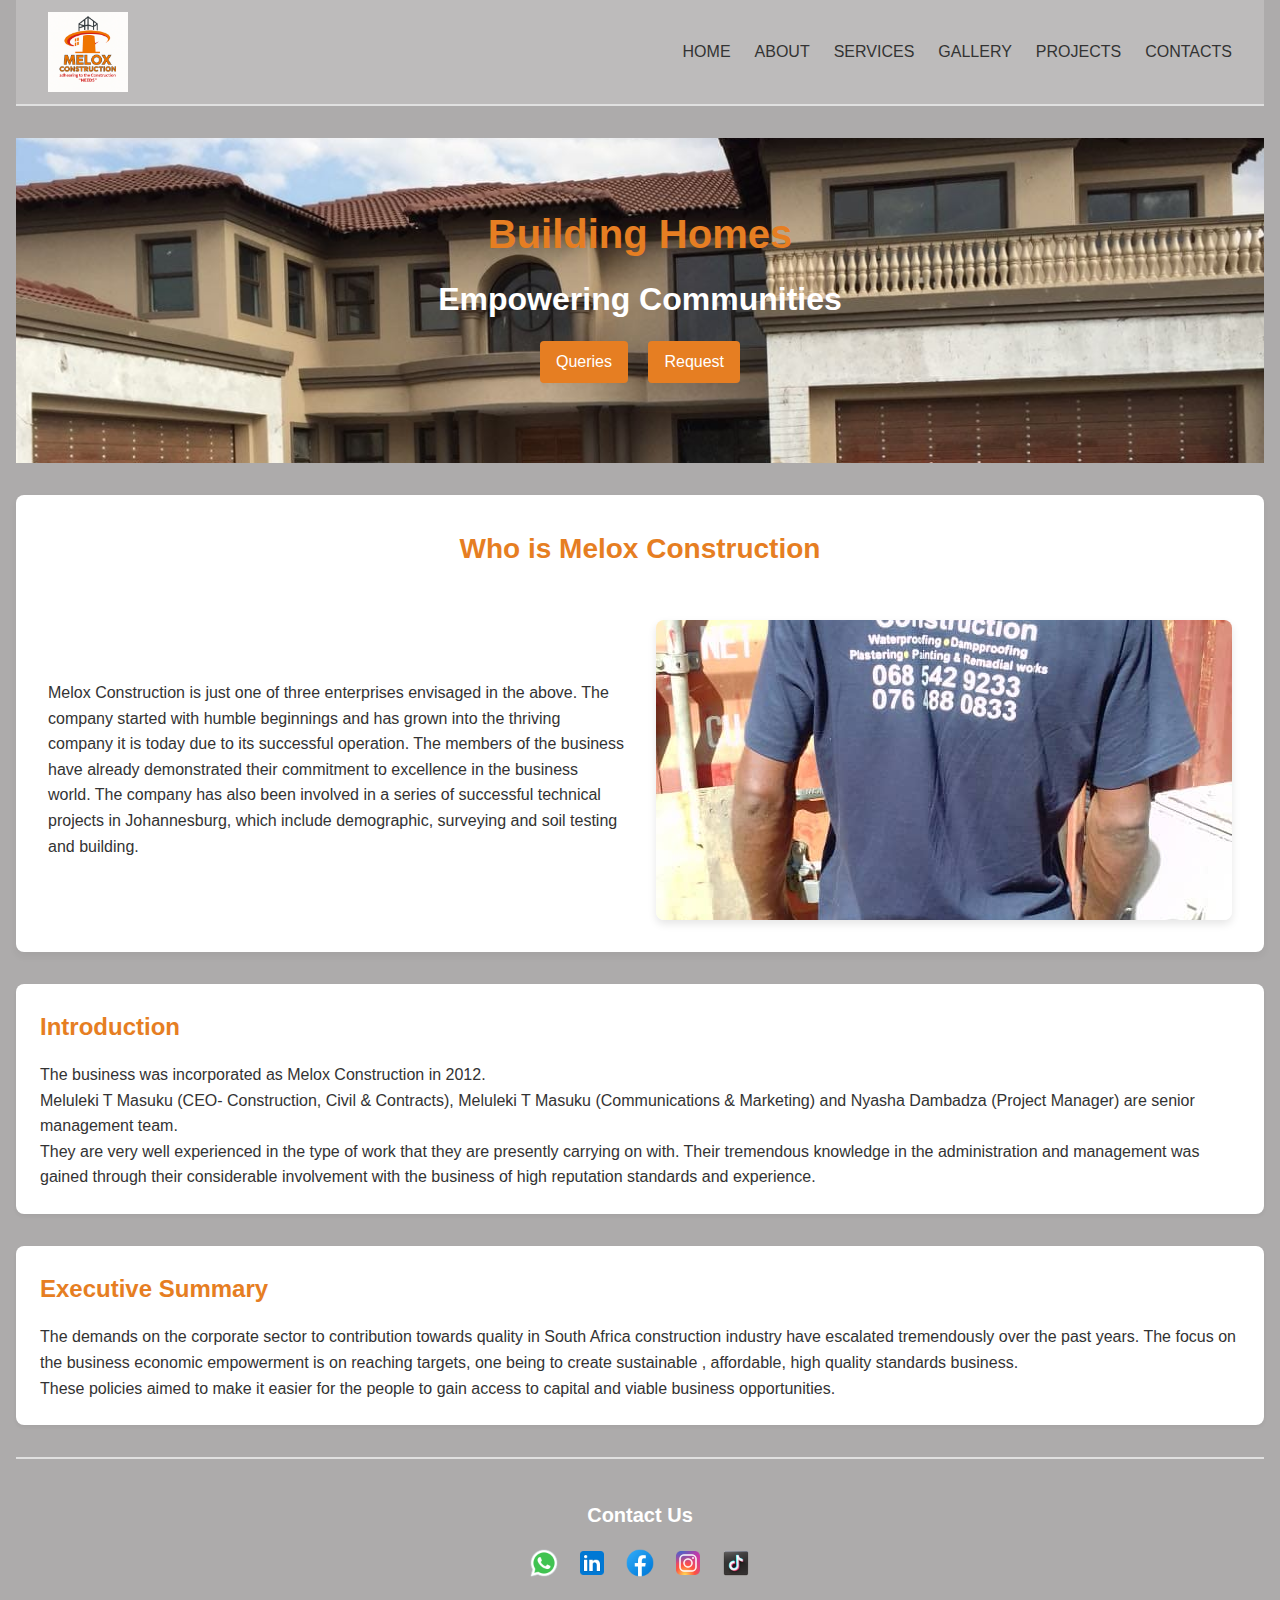
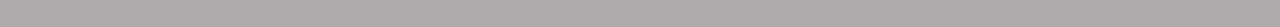
<file: index.html>
<!DOCTYPE html>
<html lang="en">
<head>
  <meta charset="UTF-8" />
  <meta name="viewport" content="width=device-width, initial-scale=1.0" />
  <title>Home – Melox Construction</title>
  <link rel="stylesheet" href="style.css" />
</head>
<body class="home-page" >

  <!--Navigation -->
  <header>
    <img src="gallery/web logo.png" width="80" height="80"/>
    <nav>
      <ul>
        <li><strong class="active"><a href="index.html">HOME</a></strong></li>
        <li><a href="about.html" target="_blank">ABOUT</a></li>
        <li><a href="services.html" target="_blank">SERVICES</a></li>
        <li><a href="gallery.html" target="_blank">GALLERY</a></li>
        <li><a href="projects.html" target="_blank">PROJECTS</a></li>
        <li><a href="contact.html" target="_blank">CONTACTS</a></li>
      </ul>
    </nav>
  </header>

  <!-- Home Section also navigators -->
  <section class="hero">
    <h1>Building Homes</h1>
    <h2>Empowering Communities</h2>
    <p>
      <a href="queries.html">Queries</a> 
      <a href="request.html">Request</a>
    </p>
  </section>

  <!-- Intro for home page -->
  <section id="meloxcon">
    <h3>Who is Melox Construction</h3>
    <p>
      Melox Construction is just one of three enterprises envisaged in the above.
      The company started with humble beginnings and has grown into the thriving company it is today
      due to its successful operation. The members of the business have already demonstrated their
      commitment to excellence in the business world. The company has also been involved in a series
      of successful technical projects in Johannesburg, which include demographic, surveying and soil
      testing and building.
    </p>
    <img src="gallery/melox.png" width="473" height="426" alt="Melox's branded shirt" />

  </section>

  <section id="introduction">
    <h3>Introduction</h3>
    <p>
        The business was incorporated as Melox Construction in 2012.<br>
        Meluleki T Masuku (CEO- Construction, Civil & Contracts), Meluleki T Masuku (Communications & Marketing) and Nyasha
        Dambadza (Project Manager) are senior management team.<br>
        They are very well experienced in the type of work that they are presently carrying on with. Their tremendous knowledge in the
        administration and management was gained through their considerable involvement with the business of high reputation
        standards and experience.

    </p>
  </section>

  <section id="summary">
    <h3>Executive Summary</h3>
    <p>
        The demands on the corporate sector to contribution towards quality in South Africa construction industry have escalated
        tremendously over the past years. The focus on the business economic empowerment is on reaching targets, one being to create
        sustainable , affordable, high quality standards business.<br>
        These policies aimed to make it easier for the people to gain access to capital and viable business opportunities.
   
    </p>
  </section>

  
<footer>
  <h3>Contact Us</h3>
  <ul>
    <li>
      <a href="https://wa.me/068 542 9233" target="_blank"><img src="gallery/whasapp.png" /></a>
    </li>
    <li>
      <a href="https://www.linkedin.com/in/Meluleki Masuku" target="_blank"><img src="gallery/linkedin.png" /></a>
    </li>
    <li>
      <a href="https://www.facebook.com/Melox Construction" target="_blank"><img src="gallery/facebook.png" /></a>
    </li>
    <li>
      <a href="https://www.instagram.com/Melox Construction" target="_blank"><img src="gallery/ig.png" /></a>
    </li>
    <li>
      <a href="https://www.tiktok.com/@Melox Construction" target="_blank"><img src="gallery/tictok.png" /></a>
    </li>
  </ul>
</footer>

</body>
</html>
</file>
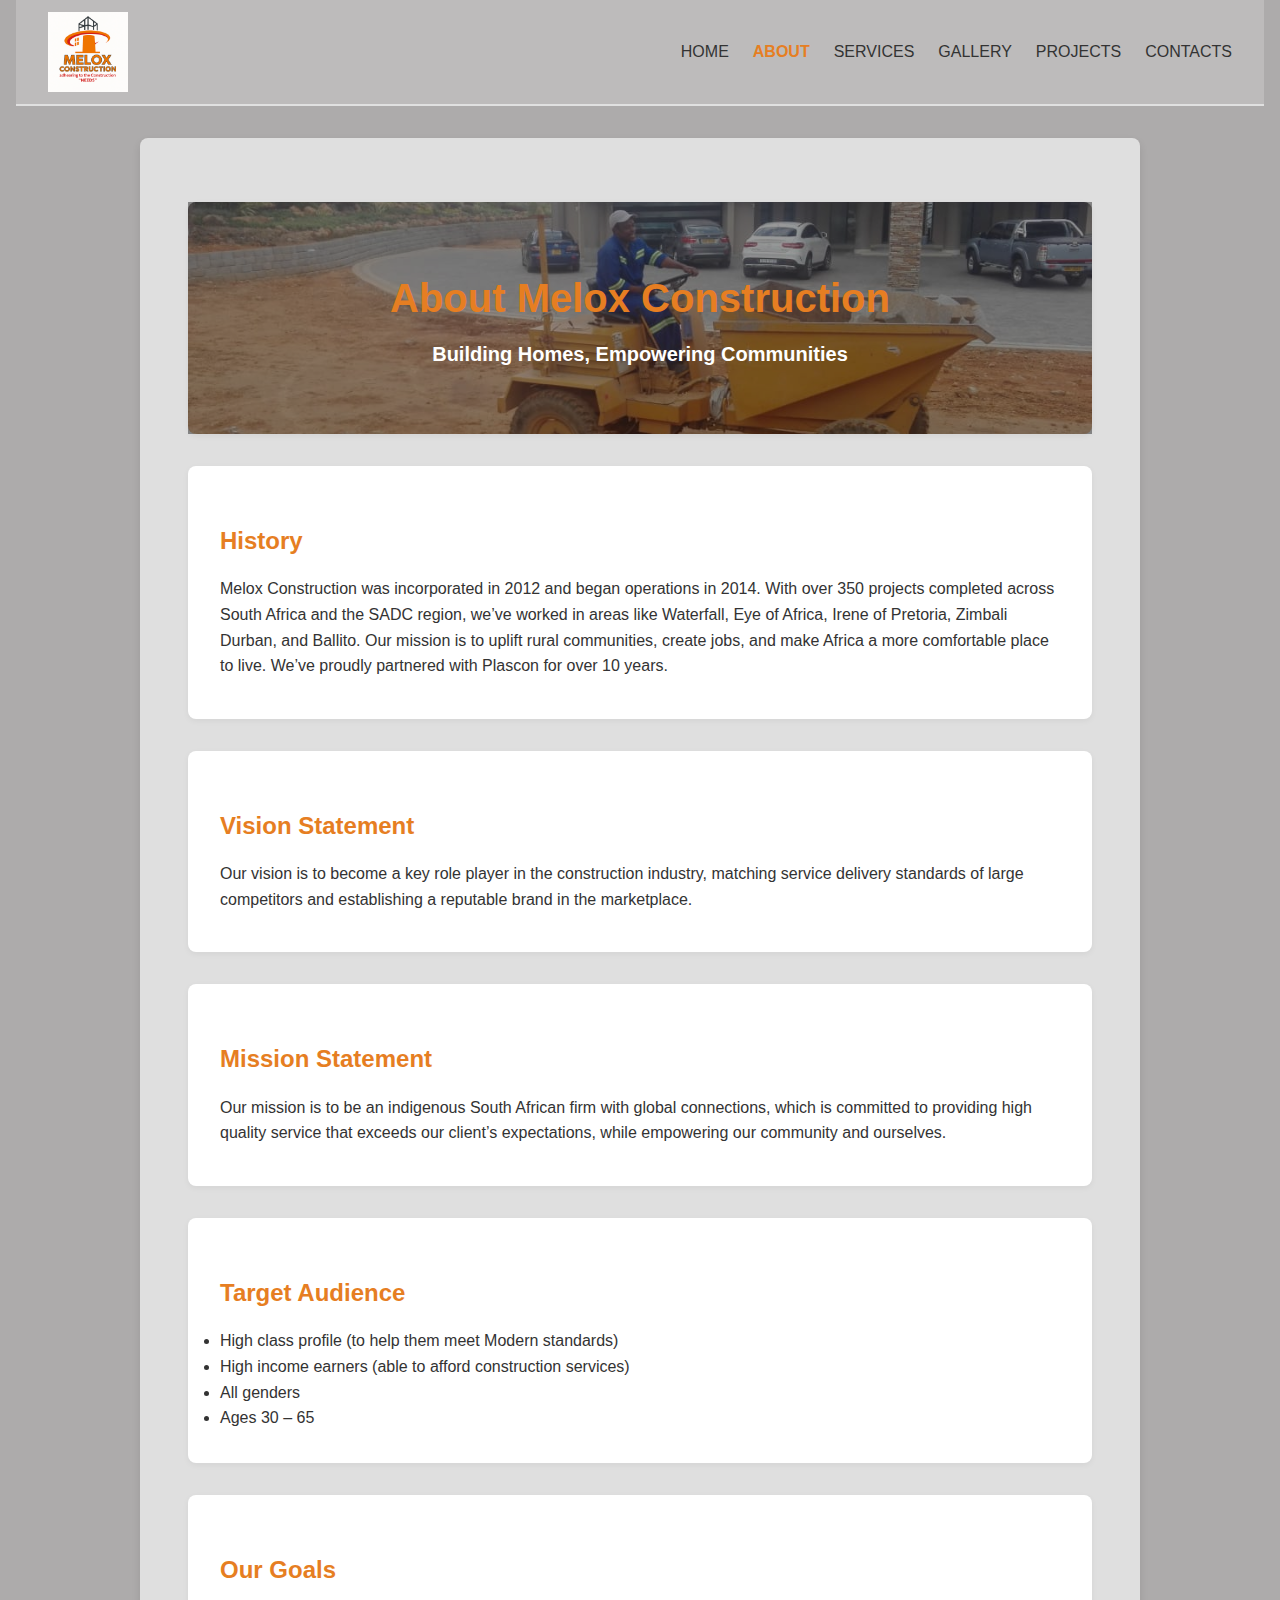
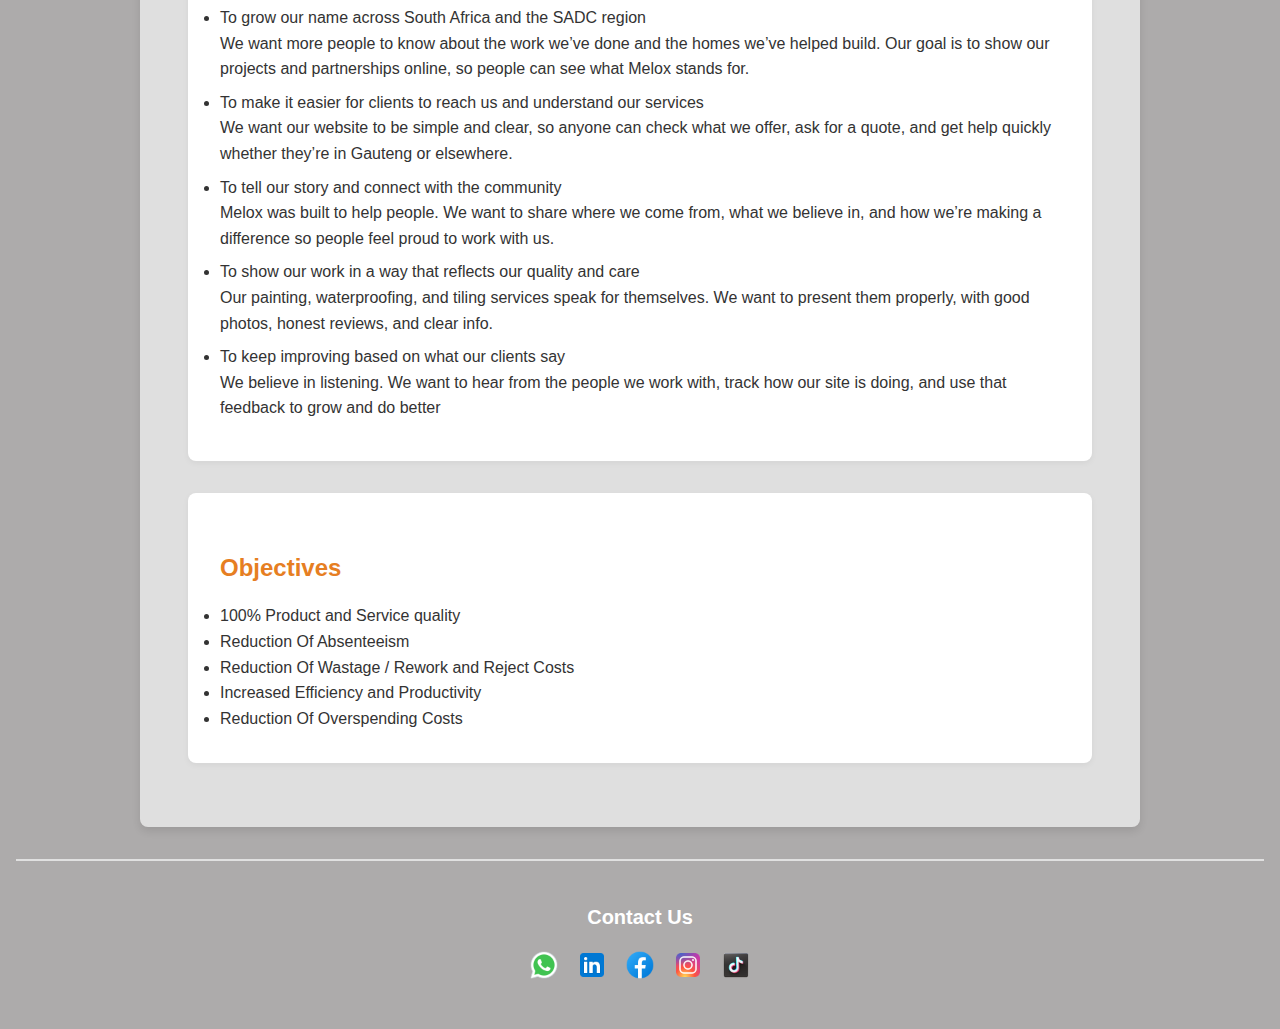
<file: about.html>
<!DOCTYPE html>
<html lang="en">
<head>
  <meta charset="UTF-8" />
  <meta name="viewport" content="width=device-width, initial-scale=1.0" />
  <title>About – Melox Construction</title>
  <link rel="stylesheet" href="style.css" />
</head>
<body>

  <!-- Navigation -->
  <header>
  <img src="gallery/web logo.png" alt="Melox Logo" />
  <nav>
    <ul>
      <li><a href="index.html">HOME</a></li>
      <li><a href="about.html"><strong>ABOUT</strong></a></li>
      <li><a href="services.html">SERVICES</a></li>
      <li><a href="gallery.html">GALLERY</a></li>
      <li><a href="projects.html">PROJECTS</a></li>
      <li><a href="contact.html">CONTACTS</a></li>
    </ul>
  </nav>
</header>

  <!-- About Page -->
  <main>
    <section id="about">
      <h1>About Melox Construction</h1>
      <h5>Building Homes, Empowering Communities</h5>
    </section>

    <section id="history">
      <h2>History</h2>
      <p>
        Melox Construction was incorporated in 2012 and began operations in 2014.
        With over 350 projects completed across South Africa and the SADC region,
        we’ve worked in areas like Waterfall, Eye of Africa, Irene of Pretoria,
        Zimbali Durban, and Ballito. Our mission is to uplift rural communities,
        create jobs, and make Africa a more comfortable place to live.
        We’ve proudly partnered with Plascon for over 10 years.
      </p>
    </section>

    <section id="vision">
      <h2>Vision Statement</h2>
      <p>
        Our vision is to become a key role player in the construction industry,
        matching service delivery standards of large competitors and establishing
        a reputable brand in the marketplace.
      </p>
    </section>

     <section id="mission">
      <h2>Mission Statement</h2>
      <p>
        Our mission is to be an indigenous South African firm with global connections, which is committed to providing high quality service that exceeds our client’s expectations, while empowering our community and ourselves.
      </p>
    </section>

    <section id="audience">
      <h2>Target Audience</h2>
      <ul>
        <li>
            High class profile (to help them meet Modern standards)
        </li>

        <li>
            High income earners (able to afford construction services)
         </li>

        <li>
            All genders
        </li>
        <li>
            Ages 30 – 65
        </li>

      </ul>
    </section>
    <section id="goals">
      <h2>Our Goals</h2>
      <ul>
        <li>
            <p>
                To grow our name across South Africa and the SADC region<br>
                We want more people to know about the work we’ve done and the homes we’ve helped build.
                Our goal is to show our projects and partnerships online, so people can see what Melox stands for.
            </p>
        </li>

        <li>
            <p>
                To make it easier for clients to reach us and understand our services<br>
                We want our website to be simple and clear, so anyone can check what we offer, ask for a quote, and get help quickly whether they’re in Gauteng or elsewhere.
            </p>
        </li>

        <li> 
            <p>
                To tell our story and connect with the community<br>
                Melox was built to help people. We want to share where we come from, what we believe in, and how we’re making a difference so people feel proud to work with us.
            </p>
        </li>

         <li> 
            <p>
                To show our work in a way that reflects our quality and care<br>
                Our painting, waterproofing, and tiling services speak for themselves. We want to present them properly, with good photos, honest reviews, and clear info.

            </p>
        </li>

         <li> 
            <p>
               To keep improving based on what our clients say<br>
               We believe in listening. We want to hear from the people we work with, track how our site is doing, and use that feedback to grow and do better

            </p>
        </li>

      </ul>
    </section>
     <section id="objectives">
      <h2>Objectives</h2>
      <ul>
        <li>
            100% Product and Service quality 
        </li>

        <li>
            Reduction Of Absenteeism 
        </li>

        <li>
            Reduction Of Wastage / Rework and Reject Costs
        </li>

        <li>
            Increased Efficiency and Productivity
        </li>

        <li>
            Reduction Of Overspending Costs
        </li>

      </ul>
    </section>

  </main>
<footer>
  <h3>Contact Us</h3>
  <ul>
    <li>
      <a href="https://wa.me/068 542 9233" target="_blank"><img src="gallery/whasapp.png" /></a>
    </li>
    <li>
      <a href="https://www.linkedin.com/in/Meluleki Masuku" target="_blank"><img src="gallery/linkedin.png" /></a>
    </li>
    <li>
      <a href="https://www.facebook.com/Melox Construction" target="_blank"><img src="gallery/facebook.png" /></a>
    </li>
    <li>
      <a href="https://www.instagram.com/Melox Construction" target="_blank"><img src="gallery/ig.png" /></a>
    </li>
    <li>
      <a href="https://www.tiktok.com/@Melox Construction" target="_blank"><img src="gallery/tictok.png" /></a>
    </li>
  </ul>
</footer>

</body>
</html>
</file>
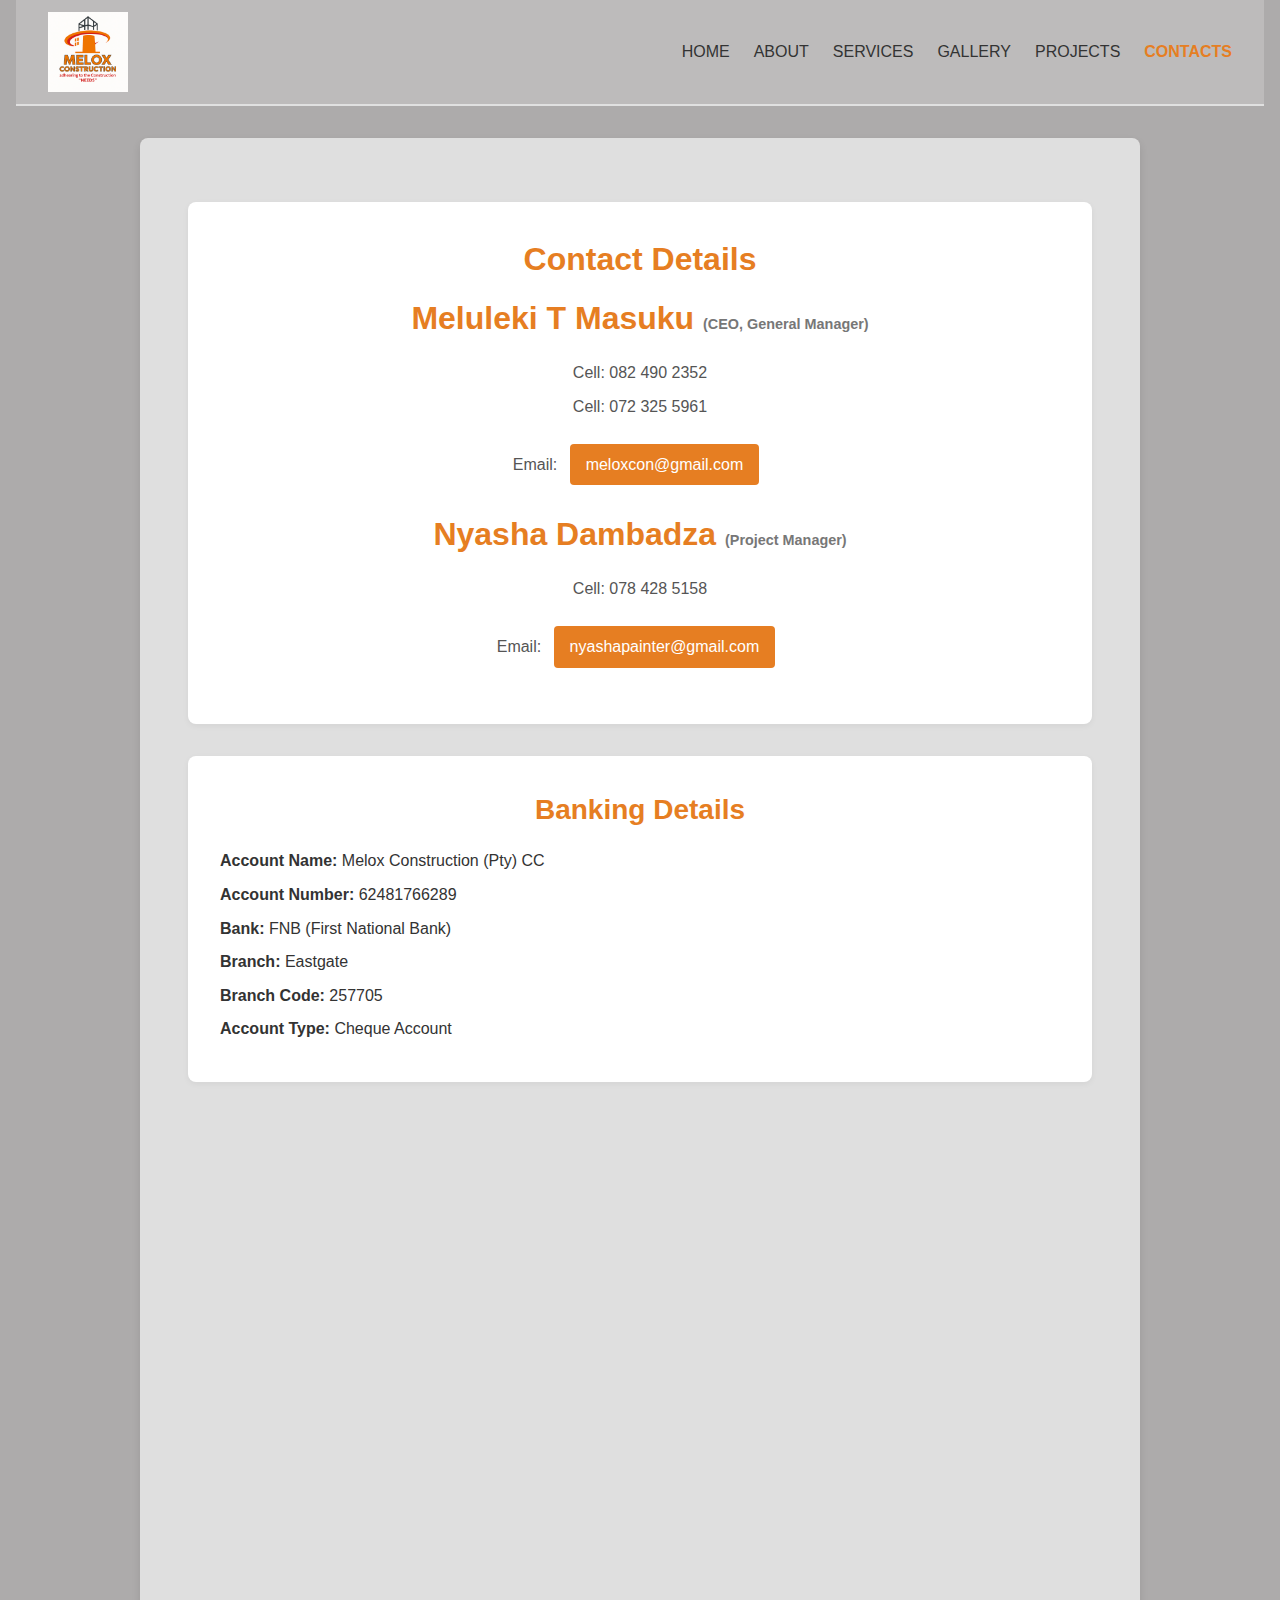
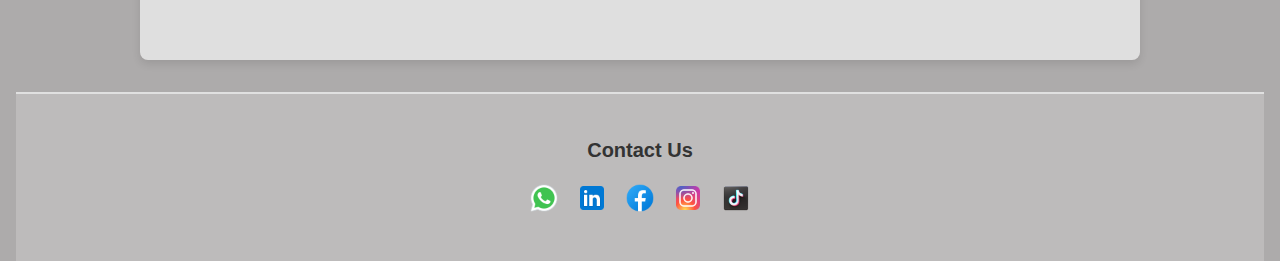
<file: contact.html>
<!DOCTYPE html>
<html lang="en">
<head>
  <meta charset="UTF-8" />
  <meta name="viewport" content="width=device-width, initial-scale=1.0" />
  <title>Contact – Melox Construction</title>
  <meta name="description" content="Reach out to Melox Construction. View contact details, banking information, and our location on the map." />
  <meta name="keywords" content="Melox Construction, contact, banking, location, South Africa" />
  <meta name="author" content="Melox Construction" />
  <link rel="stylesheet" href="style.css" />
  <script defer src="melo.js"></script>
</head>
<body>

  <!-- Navigation -->
  <header>
    <img src="gallery/web logo.png" alt="Melox Logo" />
    <nav>
      <ul>
        <li><a href="index.html" target="_blank">HOME</a></li>
        <li><a href="about.html" target="_blank">ABOUT</a></li>
        <li><a href="services.html" target="_blank">SERVICES</a></li>
        <li><a href="gallery.html" target="_blank">GALLERY</a></li>
        <li><a href="projects.html" target="_blank">PROJECTS</a></li>
        <li><a href="contact.html" target="_blank"><strong>CONTACTS</strong></a></li>
      </ul>
    </nav>
  </header>

  <!-- Contact Details -->
  <main class="contact-page">
    <section class="fade-in">
      <h1>Contact Details</h1>

      <h2>Meluleki T Masuku <small>(CEO, General Manager)</small></h2>
      <p>Cell: 082 490 2352</p>
      <p>Cell: 072 325 5961</p>
      <p>Email: <a href="mailto:meloxcon@gmail.com">meloxcon@gmail.com</a></p>

      <h2>Nyasha Dambadza <small>(Project Manager)</small></h2>
      <p>Cell: 078 428 5158</p>
      <p>Email: <a href="mailto:nyashapainter@gmail.com">nyashapainter@gmail.com</a></p>
    </section>

    <!-- Banking Details -->
    <section class="fade-in">
      <h1>Banking Details</h1>
      <p><b>Account Name:</b> Melox Construction (Pty) CC</p>
      <p><b>Account Number:</b> 62481766289</p>
      <p><b>Bank:</b> FNB (First National Bank)</p>
      <p><b>Branch:</b> Eastgate</p>
      <p><b>Branch Code:</b> 257705</p>
      <p><b>Account Type:</b> Cheque Account</p>
    </section>

    <!-- Map Embed Section -->
    <section class="fade-in">
      <h1>Find Us</h1>
      <p>Visit our office or view our service area on the map below:</p>

      <iframe
        src="https://www.google.com/maps/embed?pb=!1m18!1m12!1m3!1d3582.123456789!2d28.123456!3d-26.123456!2m3!1f0!2f0!3f0!3m2!1i1024!2i768!4f13.1!3m3!1m2!1s0x1e95123456789abc%3A0xabcdef123456789!2sMelox%20Construction!5e0!3m2!1sen!2sza!4v1234567890123"
        width="100%"
        height="400"
        style="border:0;"
        allowfullscreen=""
        loading="lazy"
        referrerpolicy="no-referrer-when-downgrade">
      </iframe>
    </section>
  </main>

  <!-- Footer -->
  <footer class="common-footer">
    <h3>Contact Us</h3>
    <ul>
      <li><a href="https://wa.me/0685429233" target="_blank"><img src="gallery/whasapp.png" alt="WhatsApp" /></a></li>
      <li><a href="https://www.linkedin.com/in/MelulekiMasuku" target="_blank"><img src="gallery/linkedin.png" alt="LinkedIn" /></a></li>
      <li><a href="https://www.facebook.com/MeloxConstruction" target="_blank"><img src="gallery/facebook.png" alt="Facebook" /></a></li>
      <li><a href="https://www.instagram.com/MeloxConstruction" target="_blank"><img src="gallery/ig.png" alt="Instagram" /></a></li>
      <li><a href="https://www.tiktok.com/@MeloxConstruction" target="_blank"><img src="gallery/tictok.png" alt="TikTok" /></a></li>
    </ul>
  </footer>

  <!-- Scroll up -->
  <button id="scrollTopBtn" title="Back to top">↑</button>

</body>
</html>
</file>
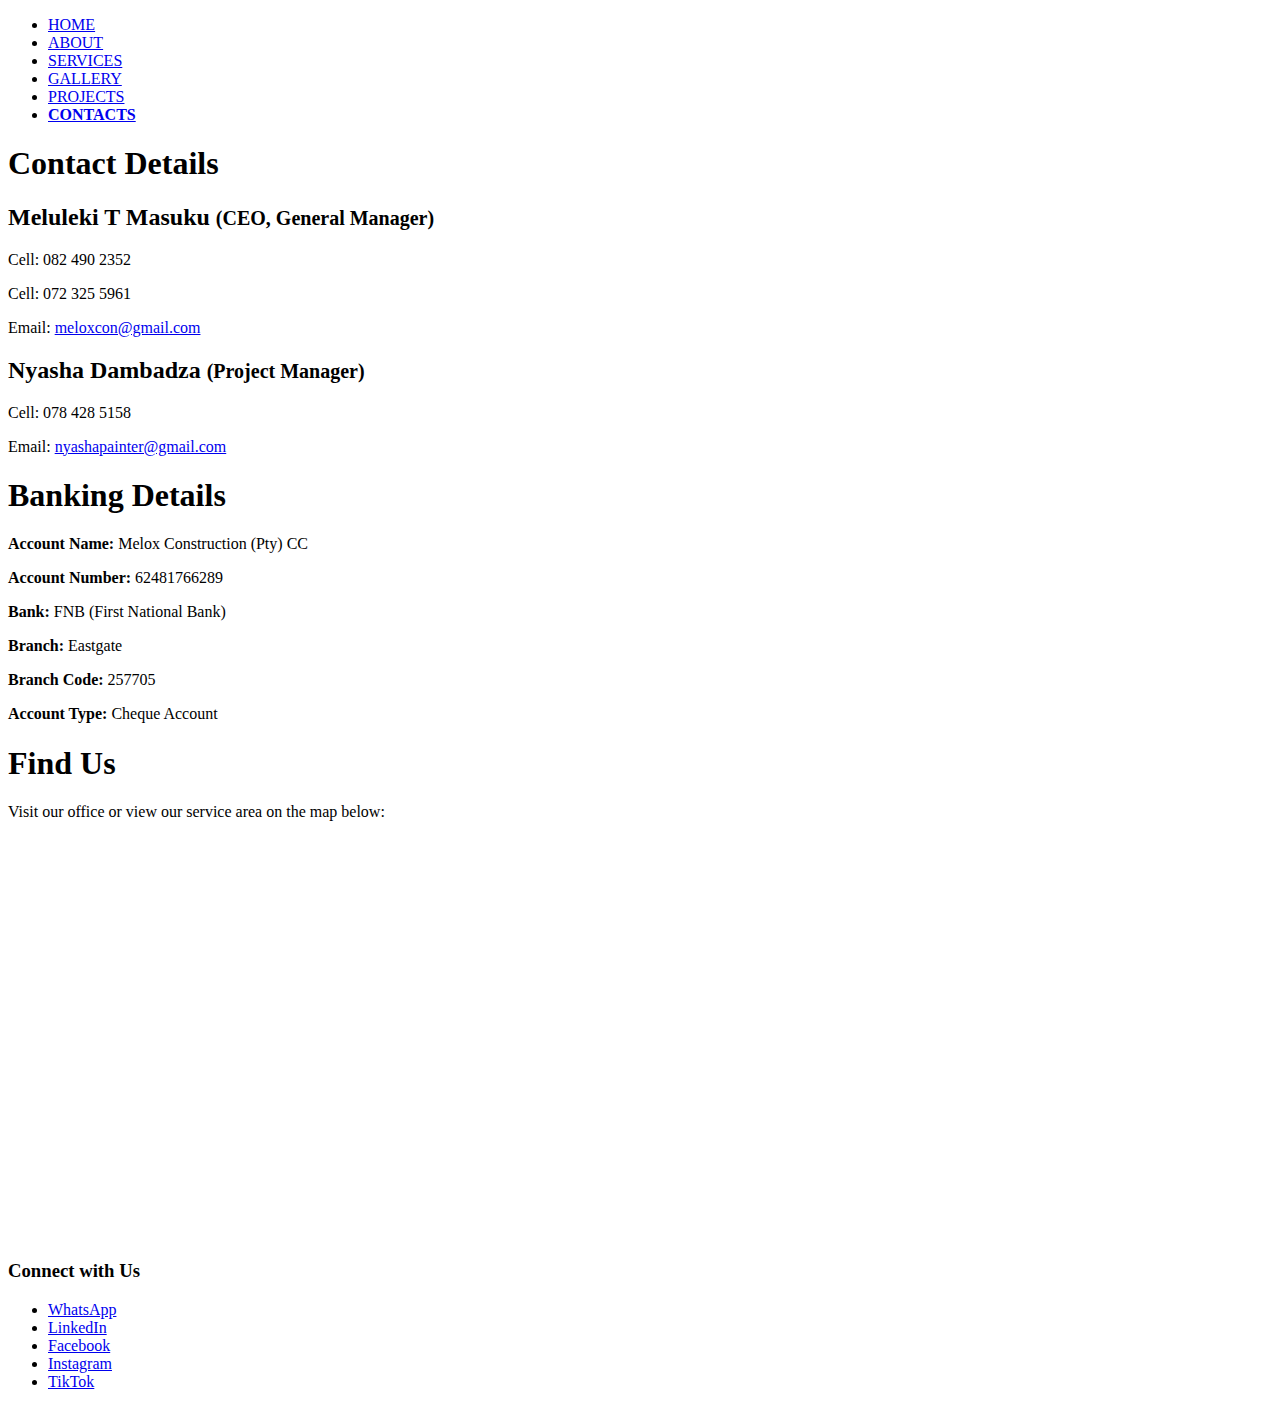
<file: contacts.html>
<!DOCTYPE html>
<html lang="en">
<head>
  <meta charset="UTF-8" />
  <meta name="viewport" content="width=device-width, initial-scale=1.0" />
  <title>Contact – Melox Construction</title>
</head>
<body>

  <!-- 🧭 Navigation -->
  <header>
    <nav>
      <ul>
        <li><a href="index.html">HOME</a></li>
        <li><a href="about.html">ABOUT</a></li>
        <li><a href="services.html">SERVICES</a></li>
        <li><a href="gallery.html">GALLERY</a></li>
        <li><a href="projects.html">PROJECTS</a></li>
        <li><a href="contact.html"><strong>CONTACTS</strong></a></li>
      </ul>
    </nav>
  </header>

  <!-- 📞 Contact Details -->
  <main>
    <section>
      <h1>Contact Details</h1>

      <h2>Meluleki T Masuku <small>(CEO, General Manager)</small></h2>
      <p>Cell: 082 490 2352</p>
      <p>Cell: 072 325 5961</p>
      <p>Email: <a href="mailto:meloxcon@gmail.com">meloxcon@gmail.com</a></p>

      <h2>Nyasha Dambadza <small>(Project Manager)</small></h2>
      <p>Cell: 078 428 5158</p>
      <p>Email: <a href="mailto:nyashapainter@gmail.com">nyashapainter@gmail.com</a></p>
    </section>

    <!-- 🏦 Banking Details -->
    <section>
      <h1>Banking Details</h1>
      <p><strong>Account Name:</strong> Melox Construction (Pty) CC</p>
      <p><strong>Account Number:</strong> 62481766289</p>
      <p><strong>Bank:</strong> FNB (First National Bank)</p>
      <p><strong>Branch:</strong> Eastgate</p>
      <p><strong>Branch Code:</strong> 257705</p>
      <p><strong>Account Type:</strong> Cheque Account</p>
    </section>

    <!-- 🗺️ Map Embed Section -->
    <section>
      <h1>Find Us</h1>
      <p>Visit our office or view our service area on the map below:</p>
      <!-- Replace the src URL with your actual Google Maps embed link -->
      <iframe
        src="https://www.google.com/maps/embed?pb=!1m18!1m12!1m3!1d3582.123456789!2d28.123456!3d-26.123456!2m3!1f0!2f0!3f0!3m2!1i1024!2i768!4f13.1!3m3!1m2!1s0x1e95123456789abc%3A0xabcdef123456789!2sMelox%20Construction!5e0!3m2!1sen!2sza!4v1234567890123"
        width="100%"
        height="400"
        style="border:0;"
        allowfullscreen=""
        loading="lazy"
        referrerpolicy="no-referrer-when-downgrade">
      </iframe>
    </section>
  </main>

  <footer>
  <h3>Connect with Us</h3>
  <ul>
    <li>
      <a href="https://wa.me/your-number" target="_blank">WhatsApp</a>
    </li>
    <li>
      <a href="https://www.linkedin.com/in/your-profile" target="_blank">LinkedIn</a>
    </li>
    <li>
      <a href="https://www.facebook.com/your-page" target="_blank">Facebook</a>
    </li>
    <li>
      <a href="https://www.instagram.com/your-handle" target="_blank">Instagram</a>
    </li>
    <li>
      <a href="https://www.tiktok.com/@your-handle" target="_blank">TikTok</a>
    </li>
  </ul>
</footer>

</body>
</html>
</file>
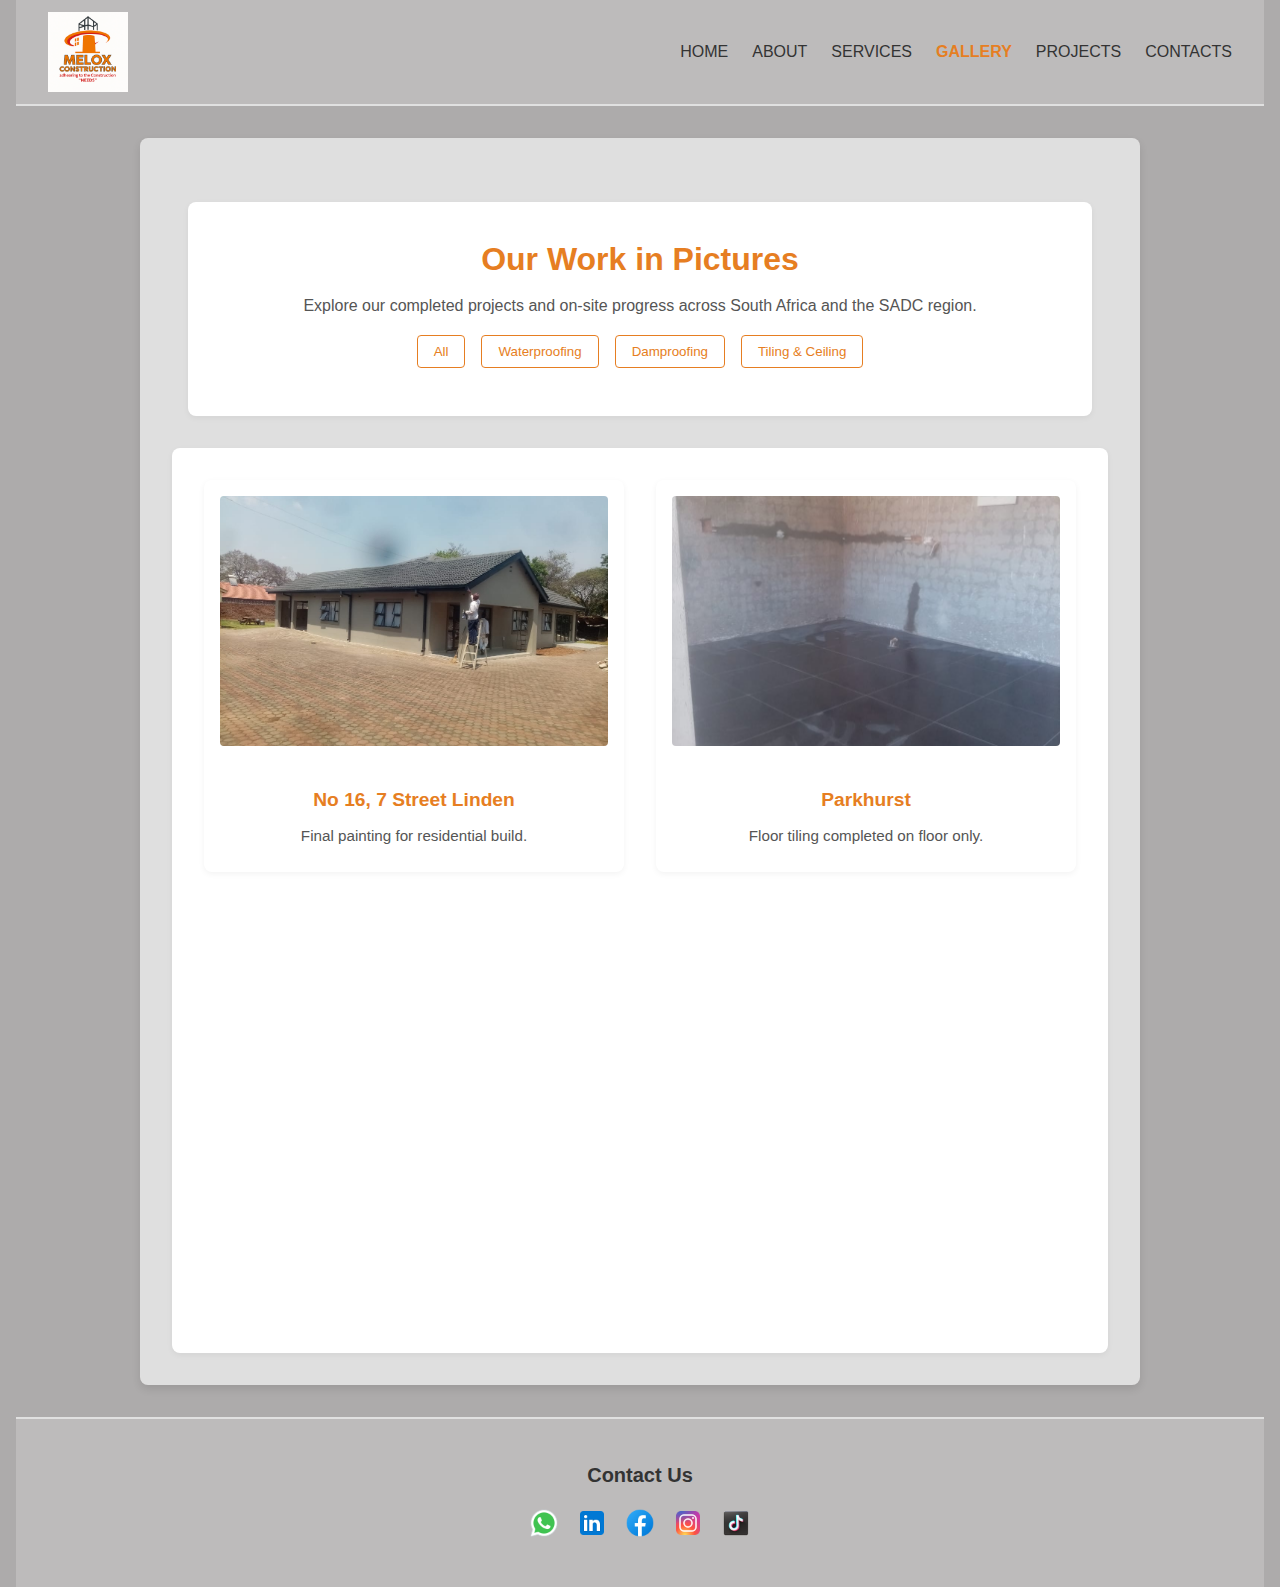
<file: gallery.html>
<!DOCTYPE html>
<html lang="en">
<head>
  <meta charset="UTF-8" />
  <meta name="viewport" content="width=device-width, initial-scale=1.0" />
  <title>Gallery – Melox Construction</title>
  <meta name="description" content="View Melox Construction's gallery of completed projects and site progress across South Africa and the SADC region." />
  <meta name="keywords" content="Melox Construction, gallery, projects, waterproofing, tiling, dampproofing, South Africa" />
  <meta name="author" content="Melox Construction" />
  <link rel="stylesheet" href="style.css" />
  <script defer src="melo.js"></script>
</head>
<body>

  <!-- Navigation -->
  <header>
    <img src="gallery/web logo.png" alt="Melox Logo" />
    <nav>
      <ul>
        <li><a href="index.html" target="_blank">HOME</a></li>
        <li><a href="about.html" target="_blank">ABOUT</a></li>
        <li><a href="services.html" target="_blank">SERVICES</a></li>
        <li><a href="gallery.html" target="_blank"><strong>GALLERY</strong></a></li>
        <li><a href="projects.html" target="_blank">PROJECTS</a></li>
        <li><a href="contact.html" target="_blank">CONTACTS</a></li>
      </ul>
    </nav>
  </header>

  <!-- Page Heading -->
  <main>
    <section>
      <h1>Our Work in Pictures</h1>
      <p>Explore our completed projects and on-site progress across South Africa and the SADC region.</p>
      <div class="filter-buttons">
        <button data-filter="all">All</button>
        <button data-filter="waterproofing">Waterproofing</button>
        <button data-filter="damproofing">Damproofing</button>
        <button data-filter="tiling">Tiling & Ceiling</button>
      </div>
    </section>

    <!-- Gallery Grid -->
    <section class="gallery-grid">
      <div class="gallery-item fade-in" data-category="painting">
        <img src="gallery/painting.png" alt="Painting in Linden" class="lightbox-trigger" />
        <h2>No 16, 7 Street Linden</h2>
        <p>Final painting for residential build.</p>
      </div>

      <div class="gallery-item fade-in" data-category="tiling">
        <img src="gallery/tiling_gallery.png" alt="Tile installation in Parkhurst" class="lightbox-trigger" />
        <h2>Parkhurst</h2>
        <p>Floor tiling completed on floor only.</p>
      </div>

      <div class="gallery-item fade-in" data-category="plastering">
        <img src="gallery/plastering_gallery.png" alt="Plastering exterior wall in Lonehill" class="lightbox-trigger" />
        <h2>No 14 Plaisause Place Lonehill</h2>
        <p>Exterior plastering and remedial works with Plascon finish.</p>
      </div>

      <div class="gallery-item fade-in" data-category="damproofing">
        <img src="gallery/dampproofing_gallery.png" alt="Dampproofing treatment in Linksfield" class="lightbox-trigger" />
        <h2>Unit 10 Shamony Complex Linksfield</h2>
        <p>Dampproofing and wall restoration for moisture control still to be done.</p>
      </div>
    </section>
  </main>

  <!-- Footer -->
  <footer class="common-footer">
    <h3>Contact Us</h3>
    <ul>
      <li><a href="https://wa.me/0685429233" target="_blank"><img src="gallery/whasapp.png" alt="WhatsApp" /></a></li>
      <li><a href="https://www.linkedin.com/in/MelulekiMasuku" target="_blank"><img src="gallery/linkedin.png" alt="LinkedIn" /></a></li>
      <li><a href="https://www.facebook.com/MeloxConstruction" target="_blank"><img src="gallery/facebook.png" alt="Facebook" /></a></li>
      <li><a href="https://www.instagram.com/MeloxConstruction" target="_blank"><img src="gallery/ig.png" alt="Instagram" /></a></li>
      <li><a href="https://www.tiktok.com/@MeloxConstruction" target="_blank"><img src="gallery/tictok.png" alt="TikTok" /></a></li>
    </ul>
  </footer>

  <!-- Lightbox Container -->
  <div id="lightbox" class="lightbox">
    <span class="close">&times;</span>
    <img class="lightbox-content" id="lightbox-img" alt="Expanded view" />
  </div>

  <!-- Scroll to Top Button -->
  <button id="scrollTopBtn" title="Back to top">↑</button>

</body>
</html>
</file>
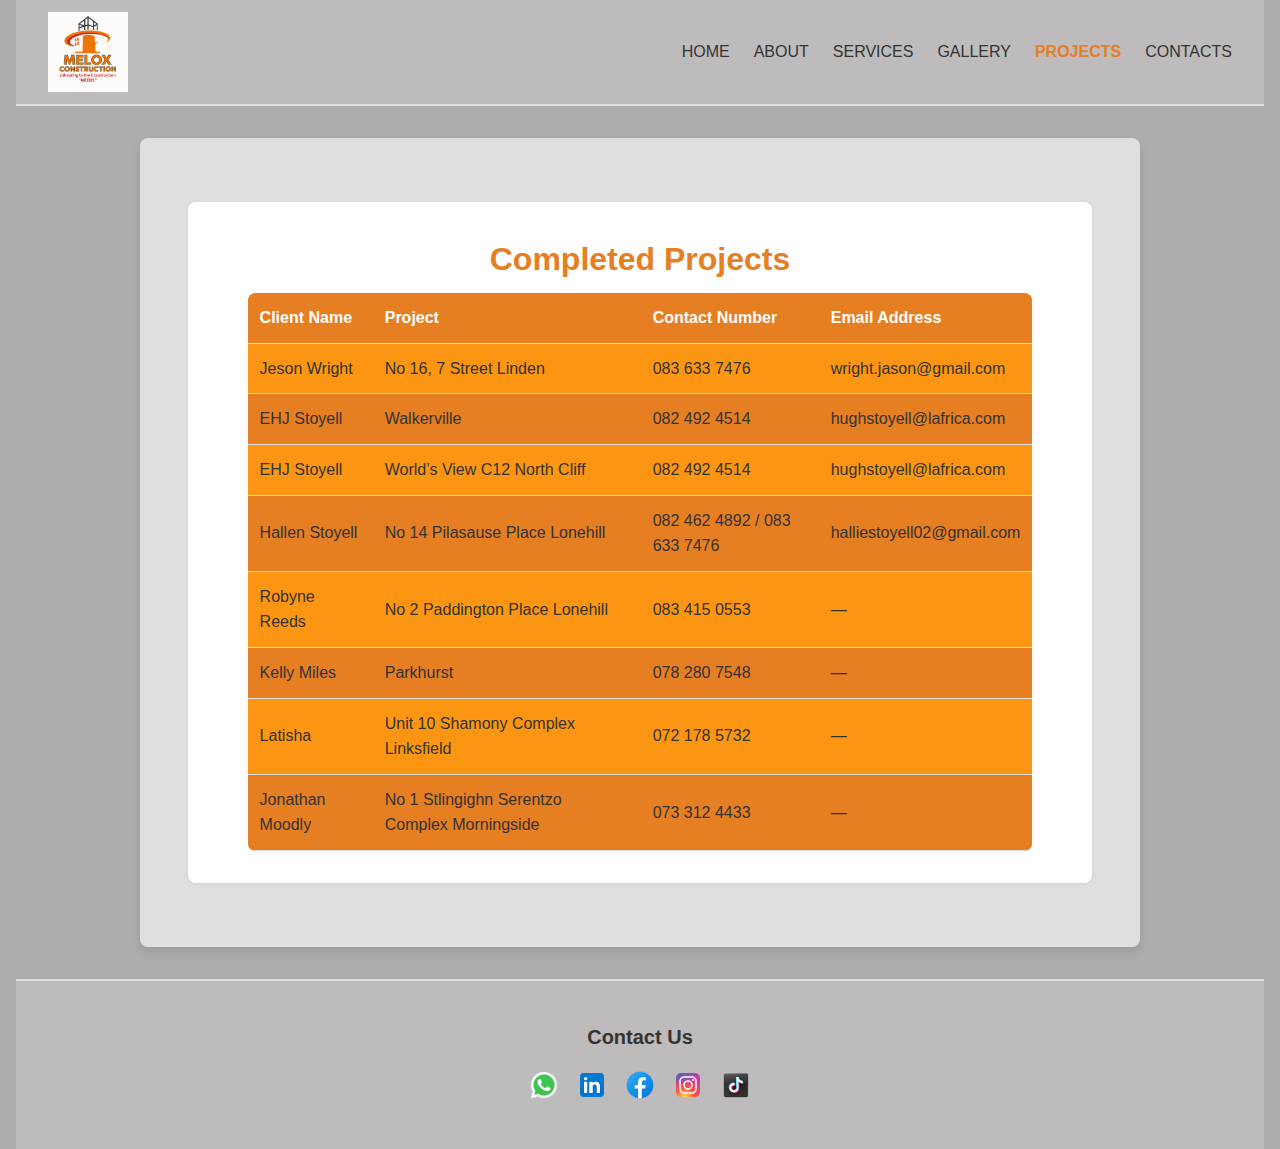
<file: projects.html>
<!DOCTYPE html>
<html lang="en">
<head>
  <meta charset="UTF-8" />
  <meta name="viewport" content="width=device-width, initial-scale=1.0" />
  <title>Projects – Melox Construction</title>
  <meta name="description" content="Browse Melox Construction's completed projects and client details across South Africa and the SADC region." />
  <meta name="keywords" content="Melox Construction, projects, clients, South Africa, building, waterproofing, tiling" />
  <meta name="author" content="Melox Construction" />
  <link rel="stylesheet" href="style.css" />
  <script defer src="melo.js"></script>
</head>
<body>

  <!-- Navigation -->
  <header>
    <img src="gallery/web logo.png" alt="Melox Logo" />
    <nav>
      <ul>
        <li><a href="index.html" target="_blank">HOME</a></li>
        <li><a href="about.html" target="_blank">ABOUT</a></li>
        <li><a href="services.html" target="_blank">SERVICES</a></li>
        <li><a href="gallery.html" target="_blank">GALLERY</a></li>
        <li><a href="projects.html" target="_blank"><strong>PROJECTS</strong></a></li>
        <li><a href="contact.html" target="_blank">CONTACTS</a></li>
      </ul>
    </nav>
  </header>

  <!-- Projects Table -->
  <main>
    <section class="fade-in">
      <h1>Completed Projects</h1>
      <table>
        <thead>
          <tr>
            <th>Client Name</th>
            <th>Project</th>
            <th>Contact Number</th>
            <th>Email Address</th>
          </tr>
        </thead>
        <tbody>
          <tr>
            <td data-label="Client Name">Jeson Wright</td>
            <td data-label="Project">No 16, 7 Street Linden</td>
            <td data-label="Contact Number">083 633 7476</td>
            <td data-label="Email Address">wright.jason@gmail.com</td>
          </tr>
          <tr>
            <td data-label="Client Name">EHJ Stoyell</td>
            <td data-label="Project">Walkerville</td>
            <td data-label="Contact Number">082 492 4514</td>
            <td data-label="Email Address">hughstoyell@lafrica.com</td>
          </tr>
          <tr>
            <td data-label="Client Name">EHJ Stoyell</td>
            <td data-label="Project">World’s View C12 North Cliff</td>
            <td data-label="Contact Number">082 492 4514</td>
            <td data-label="Email Address">hughstoyell@lafrica.com</td>
          </tr>
          <tr>
            <td data-label="Client Name">Hallen Stoyell</td>
            <td data-label="Project">No 14 Pilasause Place Lonehill</td>
            <td data-label="Contact Number">082 462 4892 / 083 633 7476</td>
            <td data-label="Email Address">halliestoyell02@gmail.com</td>
          </tr>
          <tr>
            <td data-label="Client Name">Robyne Reeds</td>
            <td data-label="Project">No 2 Paddington Place Lonehill</td>
            <td data-label="Contact Number">083 415 0553</td>
            <td data-label="Email Address">—</td>
          </tr>
          <tr>
            <td data-label="Client Name">Kelly Miles</td>
            <td data-label="Project">Parkhurst</td>
            <td data-label="Contact Number">078 280 7548</td>
            <td data-label="Email Address">—</td>
          </tr>
          <tr>
            <td data-label="Client Name">Latisha</td>
            <td data-label="Project">Unit 10 Shamony Complex Linksfield</td>
            <td data-label="Contact Number">072 178 5732</td>
            <td data-label="Email Address">—</td>
          </tr>
          <tr>
            <td data-label="Client Name">Jonathan Moodly</td>
            <td data-label="Project">No 1 Stlingighn Serentzo Complex Morningside</td>
            <td data-label="Contact Number">073 312 4433</td>
            <td data-label="Email Address">—</td>
          </tr>
        </tbody>
      </table>
    </section>
  </main>

  <!-- Footer -->
  <footer class="common-footer">
    <h3>Contact Us</h3>
    <ul>
      <li><a href="https://wa.me/0685429233" target="_blank"><img src="gallery/whasapp.png" alt="WhatsApp" /></a></li>
      <li><a href="https://www.linkedin.com/in/MelulekiMasuku" target="_blank"><img src="gallery/linkedin.png" alt="LinkedIn" /></a></li>
      <li><a href="https://www.facebook.com/MeloxConstruction" target="_blank"><img src="gallery/facebook.png" alt="Facebook" /></a></li>
      <li><a href="https://www.instagram.com/MeloxConstruction" target="_blank"><img src="gallery/ig.png" alt="Instagram" /></a></li>
      <li><a href="https://www.tiktok.com/@MeloxConstruction" target="_blank"><img src="gallery/tictok.png" alt="TikTok" /></a></li>
    </ul>
  </footer>

  <!-- Scroll up -->
  <button id="scrollTopBtn" title="Back to top">↑</button>

</body>
</html>
</file>
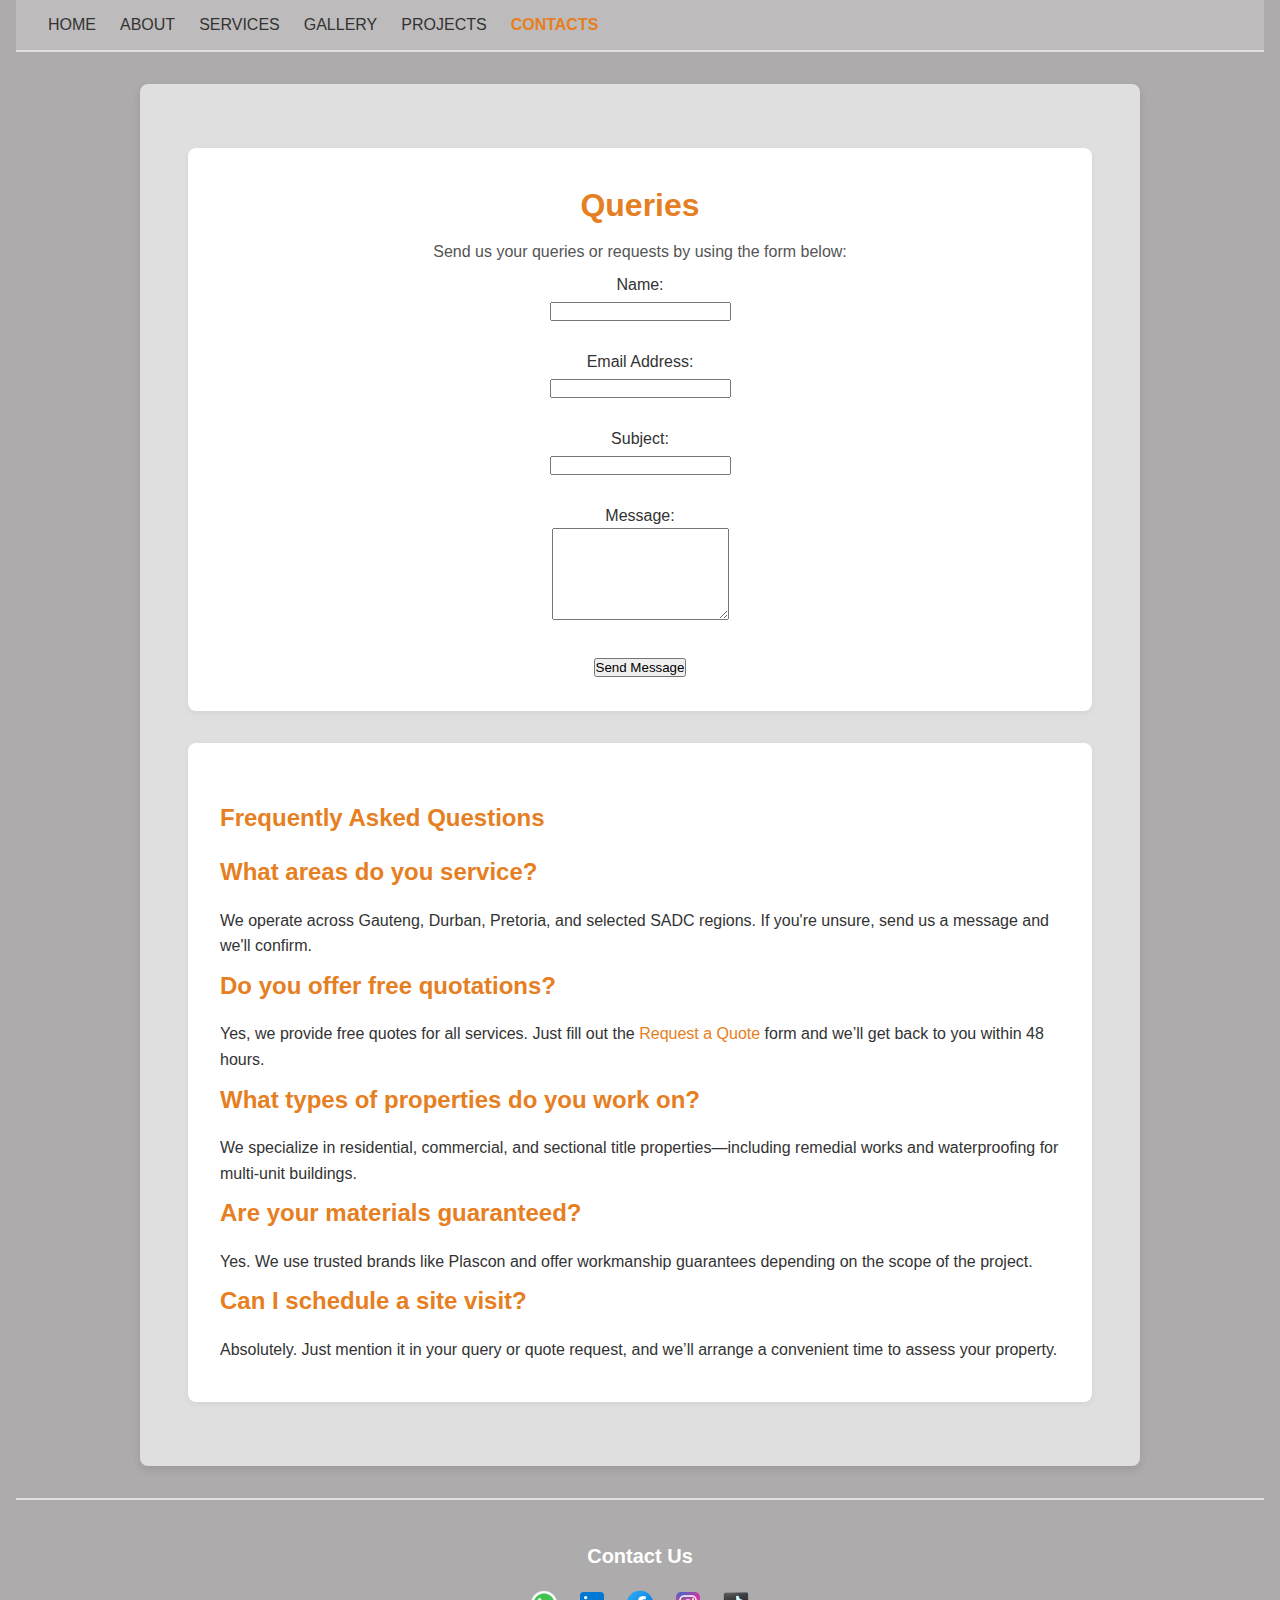
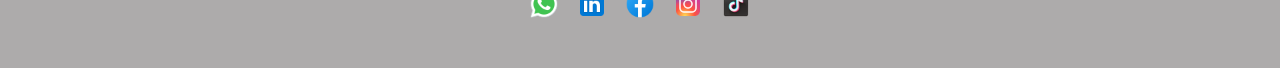
<file: queries.html>
<!DOCTYPE html>
<html lang="en">
<head>
  <meta charset="UTF-8" />
  <meta name="viewport" content="width=device-width, initial-scale=1.0" />
  <title>Queries – Melox Construction</title>
   <link rel="stylesheet" href="style.css" />
</head>
<body>

  <!-- Navigation -->
  <header>
    <nav>
      <ul>
        <li><a href="index.html">HOME</a></li>
        <li><a href="about.html">ABOUT</a></li>
        <li><a href="services.html">SERVICES</a></li>
        <li><a href="gallery.html">GALLERY</a></li>
        <li><a href="projects.html">PROJECTS</a></li>
        <li><a href="contact.html"><strong>CONTACTS</strong></a></li>
      </ul>
    </nav>
  </header>

  <!-- Queries Form -->
  <main>
    <section>
      <h1>Queries</h1>
      <p>Send us your queries or requests by using the form below:</p>

      <form action="#" method="post">
        <label for="name">Name:</label><br />
        <input type="text" id="name" name="name" required /><br /><br />

        <label for="email">Email Address:</label><br />
        <input type="email" id="email" name="email" required /><br /><br />

        <label for="subject">Subject:</label><br />
        <input type="text" id="subject" name="subject" /><br /><br />

        <label for="message">Message:</label><br />
        <textarea id="message" name="message" rows="6" required></textarea><br /><br />

        <button type="submit">Send Message</button>
      </form>
    </section>

    <!-- FAQ's Section -->
    <section>
      <h2>Frequently Asked Questions</h2>

      <h3>What areas do you service?</h3>
      <p>We operate across Gauteng, Durban, Pretoria, and selected SADC regions. If you're unsure, send us a message and we'll confirm.</p>

      <h3>Do you offer free quotations?</h3>
      <p>Yes, we provide free quotes for all services. Just fill out the <a href="request.html">Request a Quote</a> form and we’ll get back to you within 48 hours.</p>

      <h3>What types of properties do you work on?</h3>
      <p>We specialize in residential, commercial, and sectional title properties—including remedial works and waterproofing for multi-unit buildings.</p>

      <h3>Are your materials guaranteed?</h3>
      <p>Yes. We use trusted brands like Plascon and offer workmanship guarantees depending on the scope of the project.</p>

      <h3>Can I schedule a site visit?</h3>
      <p>Absolutely. Just mention it in your query or quote request, and we’ll arrange a convenient time to assess your property.</p>
    </section>
  </main>

<footer>
  <h3>Contact Us</h3>
  <ul>
    <li>
      <a href="https://wa.me/068 542 9233" target="_blank"><img src="gallery/whasapp.png" /></a>
    </li>
    <li>
      <a href="https://www.linkedin.com/in/Meluleki Masuku" target="_blank"><img src="gallery/linkedin.png" /></a>
    </li>
    <li>
      <a href="https://www.facebook.com/Melox Construction" target="_blank"><img src="gallery/facebook.png" /></a>
    </li>
    <li>
      <a href="https://www.instagram.com/Melox Construction" target="_blank"><img src="gallery/ig.png" /></a>
    </li>
    <li>
      <a href="https://www.tiktok.com/@Melox Construction" target="_blank"><img src="gallery/tictok.png" /></a>
    </li>
  </ul>
</footer>

</body>
</html>
</file>
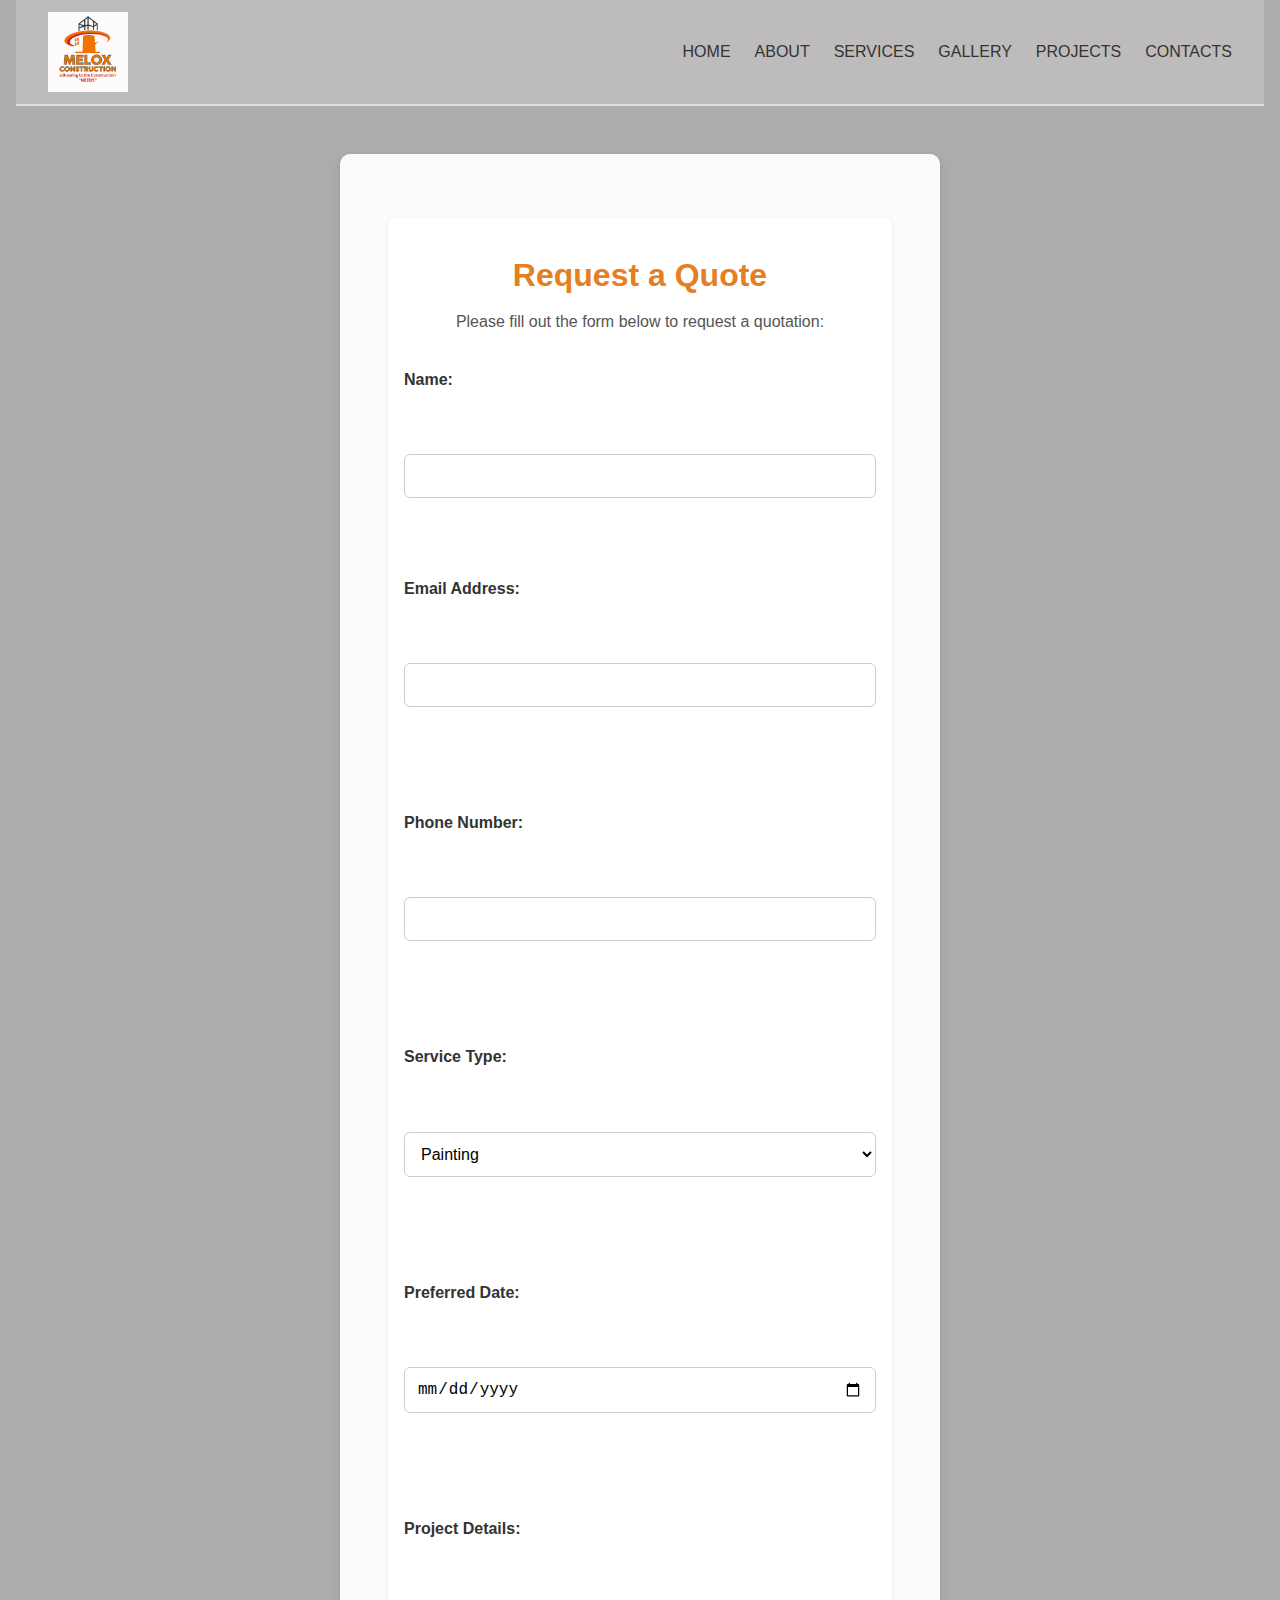
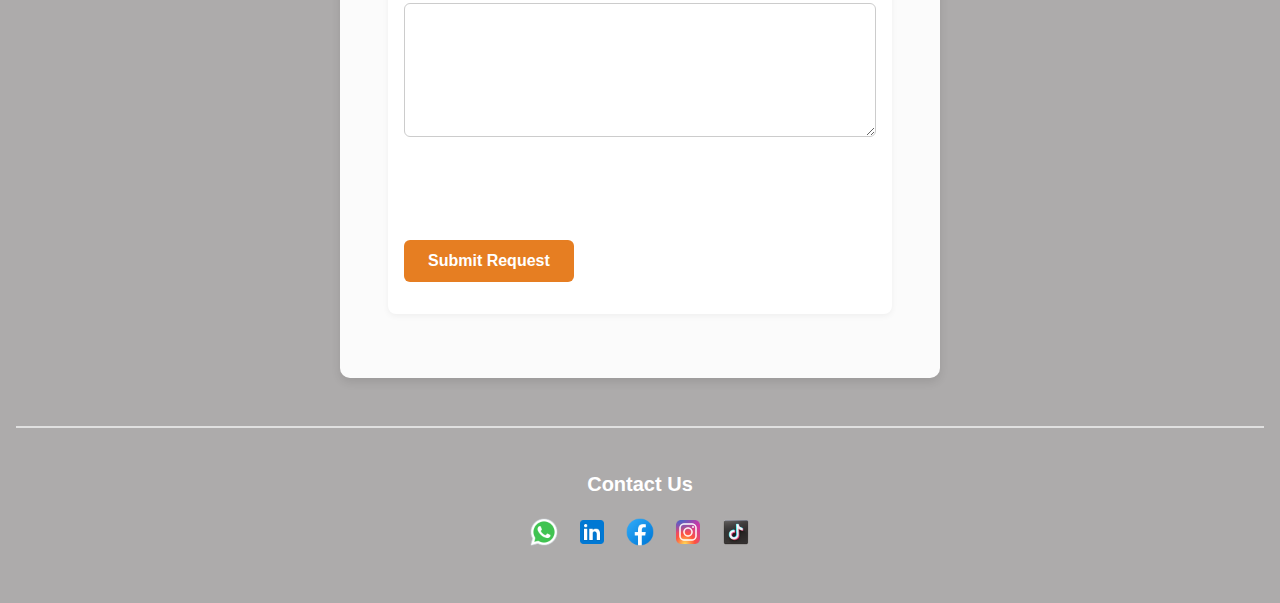
<file: request.html>
<!DOCTYPE html>
<html lang="en">
<head>
  <meta charset="UTF-8" />
  <meta name="viewport" content="width=device-width, initial-scale=1.0" />
  <title>Request a Quote – Melox Construction</title>
  <link rel="stylesheet" href="style.css" />
</head>
<body>

  <!-- Navigation -->
  <header>
  <img src="gallery/web logo.png" alt="Melox Logo" />
  <nav>
    <ul>
      <li><a href="index.html">HOME</a></li>
      <li><a href="about.html">ABOUT</a></li>
      <li><a href="services.html">SERVICES</a></li>
      <li><a href="gallery.html">GALLERY</a></li>
      <li><a href="projects.html">PROJECTS</a></li>
      <li><a href="contact.html">CONTACTS</a></li>
    </ul>
  </nav>
</header>

  <!-- Request Form -->
  <main class="request-page">
    <section>
      <h1>Request a Quote</h1>
      <p>Please fill out the form below to request a quotation:</p>

      <form action="#" method="post">
        <label for="name">Name:</label><br />
        <input type="text" id="name" name="name" required /><br>

        <label for="email">Email Address:</label><br>
        <input type="email" id="email" name="email" required /><br><br>

        <label for="phone">Phone Number:</label><br>
        <input type="tel" id="phone" name="phone" /><br><br>
        <label for="service">Service Type:</label><br>
        <select id="service" name="service">
          <option value="painting">Painting</option>
          <option value="plastering">Plastering</option>
          <option value="waterproofing">Waterproofing</option>
          <option value="dampproofing">Dampproofing</option>
          <option value="tiling">Tiling</option>
          <option value="other">Other</option>
        </select><br><br>

        <label for="date">Preferred Date:</label><br>
        <input type="date" id="date" name="date" /><br><br>

        <label for="message">Project Details:</label><br>
        <textarea id="message" name="message" rows="6" required></textarea><br><br>

        <button type="submit">Submit Request</button>
      </form>
    </section>
  </main>

<footer>
  <h3>Contact Us</h3>
  <ul>
    <li>
      <a href="https://wa.me/068 542 9233" target="_blank"><img src="gallery/whasapp.png" /></a>
    </li>
    <li>
      <a href="https://www.linkedin.com/in/Meluleki Masuku" target="_blank"><img src="gallery/linkedin.png" /></a>
    </li>
    <li>
      <a href="https://www.facebook.com/Melox Construction" target="_blank"><img src="gallery/facebook.png" /></a>
    </li>
    <li>
      <a href="https://www.instagram.com/Melox Construction" target="_blank"><img src="gallery/ig.png" /></a>
    </li>
    <li>
      <a href="https://www.tiktok.com/@Melox Construction" target="_blank"><img src="gallery/tictok.png" /></a>
    </li>
  </ul>
</footer>

</body>
</html>
</file>
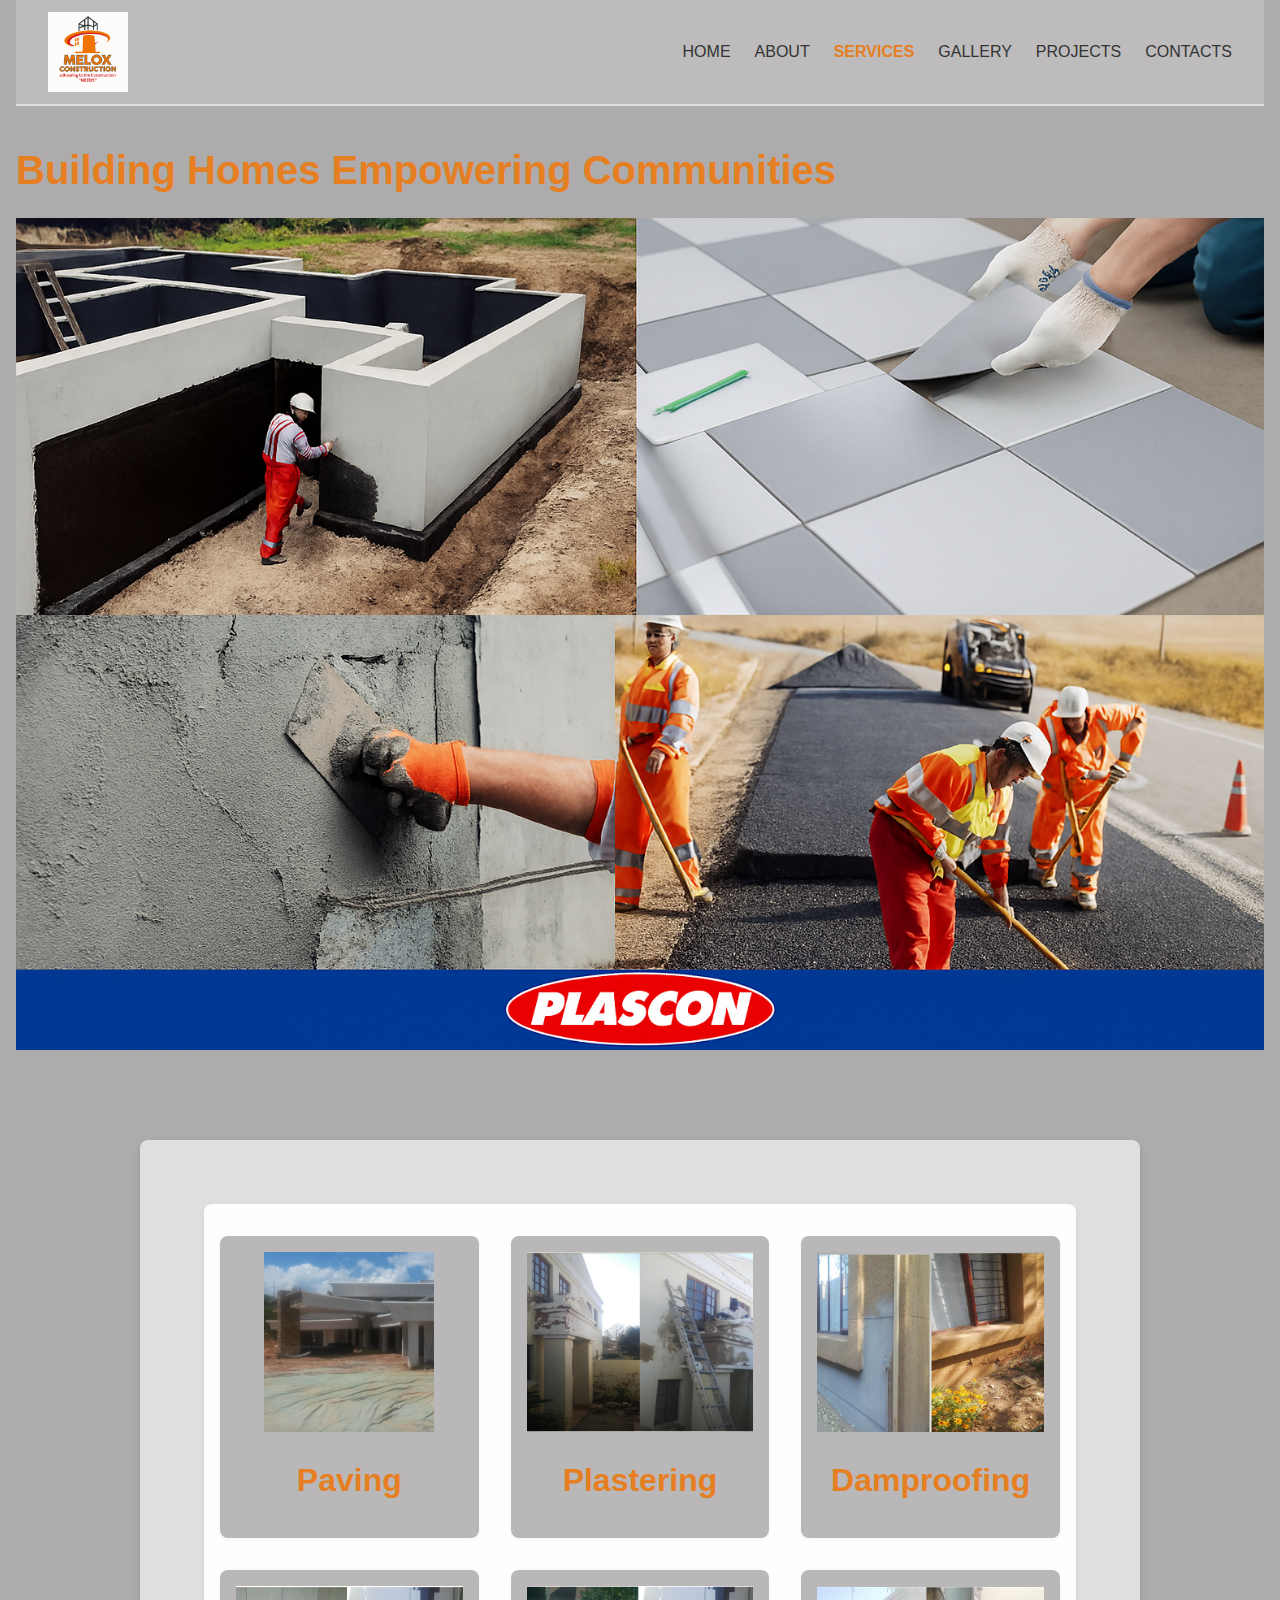
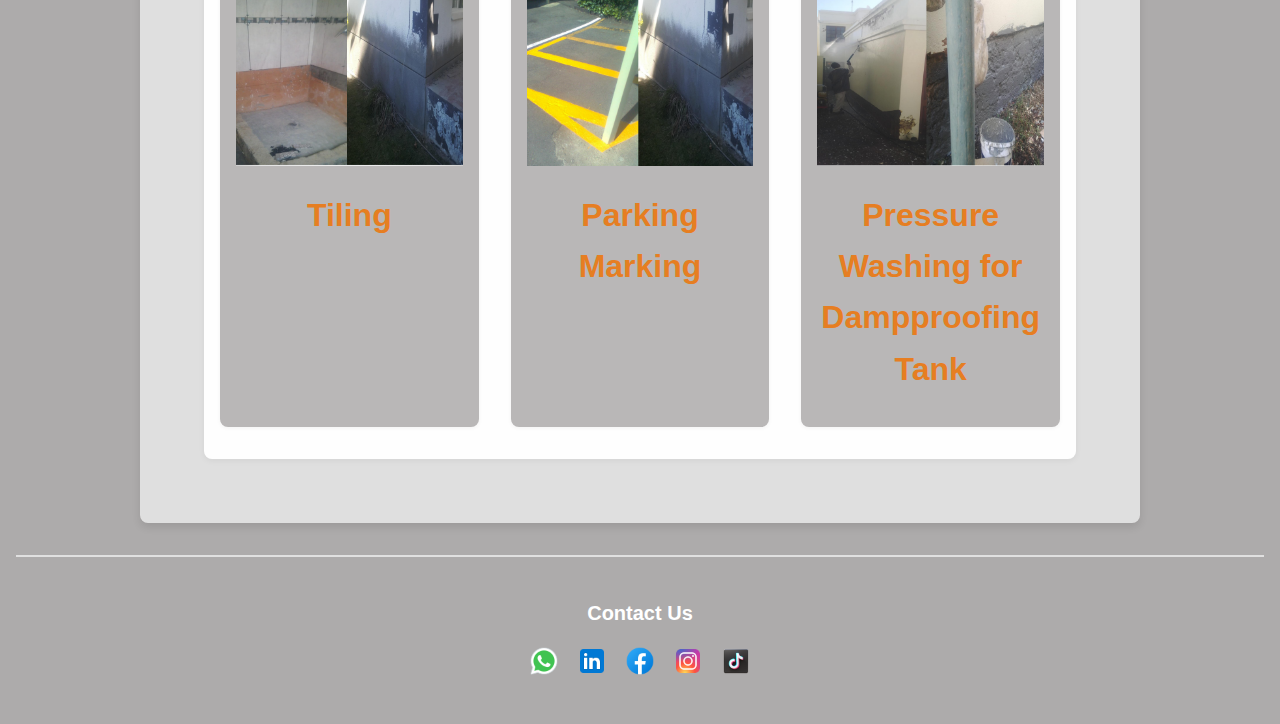
<file: services.html>
<!DOCTYPE html>
<html lang="en">
<head>
  <meta charset="UTF-8" />
  <meta name="viewport" content="width=device-width, initial-scale=1.0" />
  <title>Services – Melox Construction</title>
  <link rel="stylesheet" href="style.css" />
</head>
<body>

  <!-- Navigation -->
  <header>
  <img src="gallery/web logo.png" alt="Melox Logo" />
  <nav>
    <ul> 
      <li><a href="index.html" target="_blank">HOME</a></li>
      <li><a href="about.html" target="_blank">ABOUT</a></li>
      <li><a href="services.html" target="_blank"><strong>SERVICES</strong></a></li>
      <li><a href="gallery.html" target="_blank">GALLERY</a></li>
      <li><a href="projects.html" target="_blank">PROJECTS</a></li>
      <li><a href="contact.html" target="_blank">CONTACTS</a></li>
    </ul>
  </nav>
</header>

  <!-- slogan and picture -->
  <section>
    <h1>Building Homes Empowering Communities</h1>
    <div class="image">
      <img src="gallery/service image.png" width=100%  height=10% alt=" services image" />
    </div>
  </section><br>

  <!-- Service Grid for clear structure -->
  <main>
    <section class="service-grid">
      <div class="service-card">
        <img src="gallery/paving.png" width="170" height="155" alt="Paving service" />
        <h2>Paving</h2>
      </div>

      <div class="service-card">
        <img src="gallery/plastering.png" alt="Plastering service" />
        <h2>Plastering</h2>
      </div>

      <div class="service-card">
        <img src="gallery/damproofing.png" alt="Dampproofing service" />
        <h2>Damproofing</h2>
      </div>

      <div class="service-card">
        <img src="gallery/tiling.png" alt="Tiling service" />
        <h2>Tiling</h2>
      </div>
      
      <div class="service-card">
        <img src="gallery/parking_marking.png" alt="Marking service" />
        <h2>Parking Marking</h2>
      </div>
      
      <div class="service-card">
        <img src="gallery/pressure_washing.png" alt=" Tank Dampproofing service" />
        <h2>Pressure Washing for Dampproofing Tank</h2>
      </div>

    </section>
  </main>

<footer>
  <h3>Contact Us</h3>
  <ul>
    <li>
      <a href="https://wa.me/068 542 9233" target="_blank"><img src="gallery/whasapp.png" /></a>
    </li>
    <li>
      <a href="https://www.linkedin.com/in/Meluleki Masuku" target="_blank"><img src="gallery/linkedin.png" /></a>
    </li>
    <li>
      <a href="https://www.facebook.com/Melox Construction" target="_blank"><img src="gallery/facebook.png" /></a>
    </li>
    <li>
      <a href="https://www.instagram.com/Melox Construction" target="_blank"><img src="gallery/ig.png" /></a>
    </li>
    <li>
      <a href="https://www.tiktok.com/@Melox Construction" target="_blank"><img src="gallery/tictok.png" /></a>
    </li>
  </ul>
</footer>

</body>
</html>
</file>
<file: style.css>
/* STYLES */
* {
  margin: 0;
  padding: 0;
  box-sizing: border-box;
}

body {
  font-family: 'Segoe UI', sans-serif;
  font-size: 1rem;
  line-height: 1.6;
  color: #333;
  /* Specific body background colors */
  background-color: #adabab;
  padding: 0 1rem;
}

/* General image responsiveness */
img {
  max-width: 100%;
  height: auto;
}

/* COMMON LAYOUT (HEADER & FOOTER) */

/* Header & Navigation */
header {
  display: flex;
  justify-content: space-between;
  align-items: center;
  padding: 0.75rem 2rem;
  background-color: rgba(190, 188, 188, 0.95);
  border-bottom: 2px solid #e0e0e0;
  flex-wrap: wrap; /* Allows for wrapping on smaller screens */
}

/* Specific background color for Request/Quote Page header */
.request-page-header {
  background-color: rgba(255, 255, 255, 0.95);
}

header img {
  width: 80px; 
  height: auto;
  flex-shrink: 0; /* Prevents logo from shrinking */
}

.logo { /* Used in Services Page header */
  font-size: 1.5rem;
  font-weight: bold;
  color: #e67e22;
}

nav ul {
  display: flex;
  gap: 1.5rem;
  list-style: none;
  margin: 0;
  padding: 0;
}
nav a {
  text-decoration: none;
  color: #333;
  font-weight: 500;
}
nav a:hover,
nav a strong { /* Strong for active page link */
  color: #e67e22;
}

/* Footer */
footer {
  color: white;
  padding: 2.5rem 1rem;
  text-align: center;
  border-top: 2px solid #e0e0e0;
}

.home-footer {
  background-color: #333;
}

.common-footer {
  background-color: rgba(190, 188, 188, 0.95);
  color: #333; /* Text color for light background */
}

.price-footer {
  background-color: #fff;
  color: #333;
}

footer h3 {
  font-size: 1.25rem;
  margin-bottom: 1rem;
  color: inherit; /* Inherits color from the specific footer style */
  flex-basis: 100%;
}

footer ul {
  display: flex;
  justify-content: center;
  gap: 1rem;
  list-style: none;
  padding: 0;
}
footer ul li img {
  width: 32px; /* Fixed size for social icons */
  height: 32px;
  transition: transform 0.3s ease;
}
footer ul li img:hover {
  transform: scale(1.1);
}

/* HOME PAGE STYLES */

/* Home Page Hero Section Background */
.home-page section:first-of-type {
  background-image: url('gallery/home\ bg.png');
  background-size: cover;
  background-position: center;
  color: white;
  text-align: center;
  padding: 4rem 1rem;
}

section:first-of-type h1 {
  font-size: 2.5rem;
  color: #e67e22;
}
section:first-of-type h2 {
  font-size: 2rem;
  margin-top: 0.5rem;
}
section:first-of-type p a {
  display: inline-block;
  margin: 1rem 0.5rem;
  padding: 0.5rem 1rem;
  background-color: #e67e22;
  color: white;
  border-radius: 4px;
  text-decoration: none;
}
section:first-of-type p a:hover {
  background-color: #cf711f;
}

/* Content Sections */
section {
  margin: 2rem 0;
}
section h3 {
  font-size: 1.5rem;
  color: #e67e22;
  margin-bottom: 1rem;
}

/* Styling for "Who is Melox Construction" section */
#meloxcon {
  display: grid;
  grid-template-columns: 1fr 1fr;
  gap: 2rem;
  align-items: center;
  background-color: #fff;
  padding: 2rem;
  border-radius: 8px;
  box-shadow: 0 4px 8px rgba(0,0,0,0.05);
  margin-bottom: 2rem;
}

#meloxcon h3 {
  grid-column: 1 / -1;
  font-size: 1.75rem;
  color: #e67e22;
  margin-bottom: 1rem;
  text-align: center;
}

#meloxcon p {
  font-size: 1rem;
  line-height: 1.6;
  color: #333;
}

#meloxcon img {
  border-radius: 8px;
  box-shadow: 0 4px 8px rgba(0,0,0,0.1);
  width: 100%; /* Keeps it responsive within its grid column */
  height: 300px; /* FIXED HEIGHT */
  object-fit: cover; /* Ensures image fills the fixed size without distortion */
}

section#introduction,
section#summary {
  background-color: #fff;
  padding: 1.5rem;
  border-radius: 8px;
  box-shadow: 0 2px 4px rgba(0,0,0,0.05);
}

/* ABOUT PAGE STYLES */

/* About Section with Background Image */
#about {
  background-image: url('gallery/about\ bg.png');
  background-size: cover;
  background-position: center;
  background-repeat: no-repeat;
  padding: 4rem 2rem;
  color: white;
  text-align: center;
  position: relative;
}
#about::before {
  content: "";
  position: absolute;
  top: 0; left: 0;
  width: 100%; height: 100%;
  background-color: rgba(0, 0, 0, 0.4);
  z-index: 0;
}
#about h1,
#about h5 {
  position: relative;
  z-index: 1;
}
#about h1 {
  font-size: 2.5rem;
  margin-bottom: 0.5rem;
}
#about h5 {
  font-size: 1.25rem;
}

/* Content Sections */
main section {
  background-color: #fff;
  padding: 2rem;
  margin: 2rem 1rem;
  border-radius: 8px;
  box-shadow: 0 2px 6px rgba(0,0,0,0.05);
}
main section h2 {
  font-size: 1.5rem;
  color: #e67e22;
  margin-bottom: 1rem;
}
main section p,
main section ul {
  font-size: 1rem;
  color: #333;
}

/* SERVICES PAGE STYLES */

/* The body background is for the hero-like section at the top of the Services page */
.services-body {
  background-image: url('gallery/services-bg.jpg');
  background-size: cover;
  background-position: center;
  color: white;
  text-align: center;
  padding: 4rem 1rem;
}

/* Slogan Section */
.services-body section h1 {
  text-align: center;
  font-size: 2rem;
  color: #e67e22;
  margin-top: 2rem;
}

.image {
  display: flex;
  justify-content: center;
  margin-top: 1rem;
}

/* Service Grid */
.service-grid {
  display: grid;
  grid-template-columns: repeat(auto-fit, minmax(220px, 1fr));
  gap: 2rem;
  padding: 2rem;
  background-color: rgba(255, 255, 255, 0.95);
  margin: 2rem;
  border-radius: 8px;
  box-shadow: 0 2px 6px rgba(0,0,0,0.05);
}

.service-card {
  text-align: center;
  background-color: #b9b7b7;
  padding: 1rem;
  border-radius: 8px;
  box-shadow: 0 1px 4px rgba(0,0,0,0.05);
  transition: transform 0.3s ease;
}

.service-card:hover {
  transform: translateY(-5px);
}

.service-card img {
  max-width: 100%;
  height: 180px; /* FIXED HEIGHT */
  object-fit: cover; /* Ensures image fills the fixed size without distortion */
  margin-bottom: 0.5rem;
}

.service-card h2 {
  font-size: 1.2rem;
  color: #e67e22;
}

/* GALLERY PAGE STYLES */

/* Page Heading */
main section:first-of-type {
  text-align: center;
  padding: 2rem 1rem;
}

main section:first-of-type h1 {
  font-size: 2rem;
  color: #e67e22;
  margin-bottom: 0.5rem;
}

main section:first-of-type p {
  font-size: 1rem;
  color: #555;
}

/* Filter Buttons */
.filter-buttons {
  display: flex;
  justify-content: center;
  gap: 1rem;
  margin: 1rem auto;
  flex-wrap: wrap;
}

.filter-buttons button {
  padding: 0.5rem 1rem;
  border: 1px solid #e67e22;
  background-color: white;
  color: #e67e22;
  font-weight: 500;
  border-radius: 4px;
  cursor: pointer;
  transition: background-color 0.3s ease;
}

.filter-buttons button:hover {
  background-color: #e67e22;
  color: white;
}

/* Gallery Grid */
.gallery-grid {
  display: grid;
  grid-template-columns: repeat(auto-fit, minmax(280px, 1fr));
  gap: 2rem;
  padding: 2rem;
  max-width: 1200px;
  margin: auto;
}

.gallery-item {
  background-color: #fff;
  border-radius: 8px;
  box-shadow: 0 2px 6px rgba(0,0,0,0.05);
  overflow: hidden;
  text-align: center;
  padding: 1rem;
}

.gallery-item img {
  width: 100%;
  height: 250px; /* FIXED HEIGHT */
  object-fit: cover; /* Ensures image fills the fixed size without distortion */
  border-radius: 4px;
  margin-bottom: 0.5rem;
}

.gallery-item h2 {
  font-size: 1.2rem;
  color: #e67e22;
  margin-bottom: 0.25rem;
}

.gallery-item p {
  font-size: 0.95rem;
  color: #555;
}

/* PROJECTS PAGE STYLES */

/* Page Title */
.price-page main section h1 {
  text-align: center;
  font-size: 2rem;
  color: #e67e22;
  margin: 2rem 0 1rem;
}

/* Table Styling */
table {
  width: 90%;
  margin: auto;
  border-collapse: collapse;
  background-color: #fc9612;
  box-shadow: 0 2px 6px rgba(0,0,0,0.05);
  border-radius: 8px;
  overflow: hidden;
}

thead {
  background-color: #e67e22;
  color: white;
}

th, td {
  padding: 0.75rem;
  text-align: left;
  border-bottom: 1px solid #ddd;
}

tbody tr:nth-child(even) {
  background-color: #e67e22;
}

tbody tr:hover {
  background-color: #f1f1f1;
}

/* CONTACT PAGE STYLES */

/* Main Content Box */
main {
  background-color: rgba(255, 255, 255, 0.616);
  margin: 2rem auto;
  padding: 2rem;
  max-width: 1000px;
  border-radius: 8px;
  box-shadow: 0 4px 8px rgba(0,0,0,0.1);
}

main section {
  margin-bottom: 2rem;
}

main h1 {
  font-size: 1.75rem;
  color: #e67e22;
  margin-bottom: 1rem;
  text-align: center;
}

main h2 {
  font-size: 1.25rem;
  color: #333;
  margin-top: 1.5rem;
}

main small {
  font-size: 0.9rem;
  color: #777;
}

main p {
  font-size: 1rem;
  margin: 0.5rem 0;
}

main a {
  color: #e67e22;
  text-decoration: none;
}

main a:hover {
  text-decoration: underline;
}

/* Map Styling */
iframe {
  border-radius: 8px;
  box-shadow: 0 2px 6px rgba(0,0,0,0.1);
  margin-top: 1rem;
  width: 100%;
  height: 300px;
  border: none;
}

/* REQUEST/QUOTE PAGE STYLES */

/* Form Container */
.request-page {
  background-color: rgba(255, 255, 255, 0.95);
  margin: 3rem auto;
  padding: 2rem;
  max-width: 600px;
  border-radius: 10px;
  box-shadow: 0 4px 10px rgba(0,0,0,0.1);
}

.request-page h1 {
  font-size: 2rem;
  color: #e67e22;
  margin-bottom: 0.5rem;
}

.request-page p {
  font-size: 1rem;
  color: #555;
  margin-bottom: 2rem;
}

.request-page form {
  display: flex;
  flex-direction: column;
}

.request-page label {
  font-weight: 600;
  margin-bottom: 0.25rem;
  color: #333;
  text-align: left;
}

.request-page input,
.request-page select,
.request-page textarea {
  padding: 0.75rem;
  margin-bottom: 1.25rem;
  border: 1px solid #ccc;
  border-radius: 6px;
  font-size: 1rem;
  width: 100%;
  background-color: #fff;
}

.request-page textarea {
  resize: vertical;
}

/* Submit Button */
.request-page button[type="submit"] {
  background-color: #e67e22;
  color: white;
  border: none;
  padding: 0.75rem 1.5rem;
  font-size: 1rem;
  font-weight: bold;
  border-radius: 6px;
  cursor: pointer;
  transition: background-color 0.3s ease;
  width: fit-content;
  align-self: flex-start;
}

.request-page button[type="submit"]:hover {
  background-color: #fc9612;
}

/* QUERIES/FAQ PAGE STYLES */

.queries-page {
  background-color: rgba(255, 255, 255, 0.95);
  margin: 3rem auto;
  padding: 2rem;
  max-width: 700px;
  border-radius: 10px;
  box-shadow: 0 4px 10px rgba(0,0,0,0.1);
}

.queries-page h1 {
  font-size: 2rem;
  color: #e67e22;
  margin-bottom: 0.5rem;
}

.queries-page p {
  font-size: 1rem;
  color: #555;
  margin-bottom: 2rem;
}

/* Form Styling */
.queries-page form {
  display: flex;
  flex-direction: column;
}

.queries-page label {
  font-weight: 600;
  margin-bottom: 0.25rem;
  color: #333;
  text-align: left;
}

.queries-page input,
.queries-page textarea {
  padding: 0.75rem;
  margin-bottom: 1.25rem;
  border: 1px solid #ccc;
  border-radius: 6px;
  font-size: 1rem;
  width: 100%;
  background-color: #fff;
}

.queries-page textarea {
  resize: vertical;
}

/* Submit Button */
.queries-page button[type="submit"] {
  background-color: #e67e22;
  color: white;
  border: none;
  padding: 0.75rem 1.5rem;
  font-size: 1rem;
  font-weight: bold;
  border-radius: 6px;
  cursor: pointer;
  transition: background-color 0.3s ease;
  width: fit-content;
  align-self: flex-start;
}

.queries-page button[type="submit"]:hover {
  background-color: #cf711f;
}

/* FAQ Section */
.queries-page h2 {
  font-size: 1.5rem;
  color: #e67e22;
  margin-top: 3rem;
  margin-bottom: 1rem;
}

.queries-page h3 {
  font-size: 1.2rem;
  margin-top: 1.5rem;
  color: #333;
}

.queries-page a {
  color: #e67e22;
  text-decoration: none;
}

.queries-page a:hover {
  text-decoration: underline;
}


/* RESPONSIVE DESIGN */

@media (max-width: 768px) {
  /* Common Header adjustments */
  header {
    flex-direction: column;
    align-items: center;
    text-align: center;
    /* Reset padding for better mobile fit */
    padding: 1rem 1rem;
  }

  nav ul {
    flex-direction: column;
    gap: 0.75rem;
    margin-top: 1rem;
  }

  header img {
    margin-bottom: 1rem;
  }

  /* Home Page specific mobile styles */
  section#meloxcon {
    grid-template-columns: 1fr;
  }
  section:first-of-type h1 {
    font-size: 2rem;
  }
  section:first-of-type h2 {
    font-size: 1.5rem;
  }

  /* About Page specific mobile styles */
  #about h1 {
    font-size: 2rem;
  }
  #about h5 {
    font-size: 1rem;
  }

  /* Contact Page specific mobile styles */
  .queries-page, .request-page, main {
    margin: 1rem;
    padding: 1rem;
  }

  /* Quote/Query Page submit button stretch */
  .request-page button[type="submit"],
  .queries-page button[type="submit"] {
    width: 100%;
    align-self: stretch;
  }

  /* Project Page specific mobile styles (Cards instead of table) */
  table, thead, tbody, th, td, tr {
    display: block;
  }

  thead {
    display: none;
  }

  tbody tr {
    margin-bottom: 1rem;
    padding: 1rem;
    background-color: #fff;
    border-radius: 6px;
    box-shadow: 0 1px 3px rgba(0,0,0,0.05);
  }

  td {
    padding: 0.5rem 0;
    position: relative;
  }

  td::before {
    content: attr(data-label);
    font-weight: bold;
    display: block;
    margin-bottom: 0.25rem;
    color: #555;
  }
}
/* LIGHTBOX STYLES */
.lightbox {
  display: none;
  position: fixed;
  z-index: 999;
  padding-top: 60px;
  left: 0;
  top: 0;
  width: 100%;
  height: 100%;
  overflow: auto;
  background-color: rgba(0,0,0,0.8);
}

.lightbox-content {
  margin: auto;
  display: block;
  max-width: 80%;
  max-height: 80%;
  border-radius: 8px;
  box-shadow: 0 4px 12px rgba(0,0,0,0.3);
}

.close {
  position: absolute;
  top: 30px;
  right: 45px;
  color: #fff;
  font-size: 40px;
  font-weight: bold;
  cursor: pointer;
  transition: color 0.3s ease;
}

.close:hover {
  color: #e67e22;
}

/* Scroll to Top Button */
#scrollTopBtn {
  display: none;
  position: fixed;
  bottom: 30px;
  right: 30px;
  z-index: 999;
  background-color: #e67e22;
  color: white;
  border: none;
  padding: 0.75rem 1rem;
  border-radius: 50%;
  font-size: 1.25rem;
  cursor: pointer;
  box-shadow: 0 2px 6px rgba(0,0,0,0.2);
}

#scrollTopBtn:hover {
  background-color: #cf711f;
}
/* SCROLL TO TOP BUTTON */
#scrollTopBtn {
  display: none;
  position: fixed;
  bottom: 30px;
  right: 30px;
  z-index: 999;
  background-color: #e67e22;
  color: white;
  border: none;
  padding: 0.75rem 1rem;
  border-radius: 50%;
  font-size: 1.25rem;
  cursor: pointer;
  box-shadow: 0 2px 6px rgba(0,0,0,0.2);
}

#scrollTopBtn:hover {
  background-color: #cf711f;
}

/* FADE-IN ANIMATION FOR SERVICE CARDS */
.fade-in {
  opacity: 0;
  transform: translateY(20px);
  transition: opacity 0.6s ease-out, transform 0.6s ease-out;
}

.fade-in.visible {
  opacity: 1;
  transform: translateY(0);
}
/* SERVICE CARD HOVER & DESCRIPTION */
.service-card {
  transition: transform 0.3s ease, box-shadow 0.3s ease;
}

.service-card:hover {
  transform: translateY(-8px);
  box-shadow: 0 4px 12px rgba(0,0,0,0.1);
}

.service-card p {
  font-size: 0.95rem;
  color: #333;
  margin-top: 0.5rem;
}
/* GALLERY FADE-IN + FILTER STYLING */
.fade-in {
  opacity: 0;
  transform: translateY(20px);
  transition: opacity 0.6s ease-out, transform 0.6s ease-out;
}

.fade-in.visible {
  opacity: 1;
  transform: translateY(0);
}

.filter-buttons button {
  padding: 0.5rem 1rem;
  border: 1px solid #e67e22;
  background-color: white;
  color: #e67e22;
  font-weight: 500;
  border-radius: 4px;
  cursor: pointer;
  transition: background-color 0.3s ease;
}

.filter-buttons button:hover {
  background-color: #e67e22;
  color: white;
}
/* LIGHTBOX STYLES */
.lightbox {
  display: none;
  position: fixed;
  z-index: 999;
  left: 0;
  top: 0;
  width: 100vw;
  height: 100vh;
  background-color: rgba(0,0,0,0.95);
}

.lightbox-content {
  position: absolute;
  top: 50%;
  left: 50%;
  transform: translate(-50%, -50%);
  width: 100vw;
  height: 100vh;
  object-fit: contain;
  border-radius: 0;
  box-shadow: none;
}
.close {
  position: absolute;
  top: 30px;
  right: 45px;
  color: #fff;
  font-size: 40px;
  font-weight: bold;
  cursor: pointer;
  transition: color 0.3s ease;
}

.close:hover {
  color: #e67e22;
}

body.lightbox-open {
  overflow: hidden;
}
/*PROJECTS TABLE FADE-IN + RESPONSIVE */
.fade-in {
  opacity: 0;
  transform: translateY(20px);
  transition: opacity 0.6s ease-out, transform 0.6s ease-out;
}

.fade-in.visible {
  opacity: 1;
  transform: translateY(0);
}

@media (max-width: 768px) {
  table, thead, tbody, th, td, tr {
    display: block;
  }

  thead {
    display: none;
  }

  tbody tr {
    margin-bottom: 1rem;
    padding: 1rem;
    background-color: #fff;
    border-radius: 6px;
    box-shadow: 0 1px 3px rgba(0,0,0,0.05);
  }

  td {
    padding: 0.5rem 0;
    position: relative;
  }

  td::before {
    content: attr(data-label);
    font-weight: bold;
    display: block;
    margin-bottom: 0.25rem;
    color: #555;
  }
}

/* CONTACT PAGE FADE-IN */
.fade-in {
  opacity: 0;
  transform: translateY(20px);
  transition: opacity 0.6s ease-out, transform 0.6s ease-out;
}

.fade-in.visible {
  opacity: 1;
  transform: translateY(0);
}

/* QUERIES PAGE FORM + FADE-IN */
.queries-page form {
  display: flex;
  flex-direction: column;
  gap: 1rem;
  margin-top: 1rem;
}

.queries-page label {
  font-weight: 600;
  color: #333;
}

.queries-page input,
.queries-page textarea {
  padding: 0.75rem;
  border: 1px solid #ccc;
  border-radius: 6px;
  font-size: 1rem;
  background-color: #fff;
}

.queries-page button[type="submit"] {
  background-color: #e67e22;
  color: white;
  border: none;
  padding: 0.75rem 1.5rem;
  font-size: 1rem;
  font-weight: bold;
  border-radius: 6px;
  cursor: pointer;
  transition: background-color 0.3s ease;
  width: fit-content;
}

.queries-page button[type="submit"]:hover {
  background-color: #cf711f;
}

.fade-in {
  opacity: 0;
  transform: translateY(20px);
  transition: opacity 0.6s ease-out, transform 0.6s ease-out;
}

.fade-in.visible {
  opacity: 1;
  transform: translateY(0);
}

/* REQUEST PAGE FORM + FADE-IN */
.request-page form {
  display: flex;
  flex-direction: column;
  gap: 1rem;
  margin-top: 1rem;
}

.request-page label {
  font-weight: 600;
  color: #333;
}

.request-page input,
.request-page select,
.request-page textarea {
  padding: 0.75rem;
  border: 1px solid #ccc;
  border-radius: 6px;
  font-size: 1rem;
  background-color: #fff;
}

.request-page button[type="submit"] {
  background-color: #e67e22;
  color: white;
  border: none;
  padding: 0.75rem 1.5rem;
  font-size: 1rem;
  font-weight: bold;
  border-radius: 6px;
  cursor: pointer;
  transition: background-color 0.3s ease;
  width: fit-content;
}

.request-page button[type="submit"]:hover {
  background-color: #fc9612;
}

.fade-in {
  opacity: 0;
  transform: translateY(20px);
  transition: opacity 0.6s ease-out, transform 0.6s ease-out;
}

.fade-in.visible {
  opacity: 1;
  transform: translateY(0);
}
</file>
